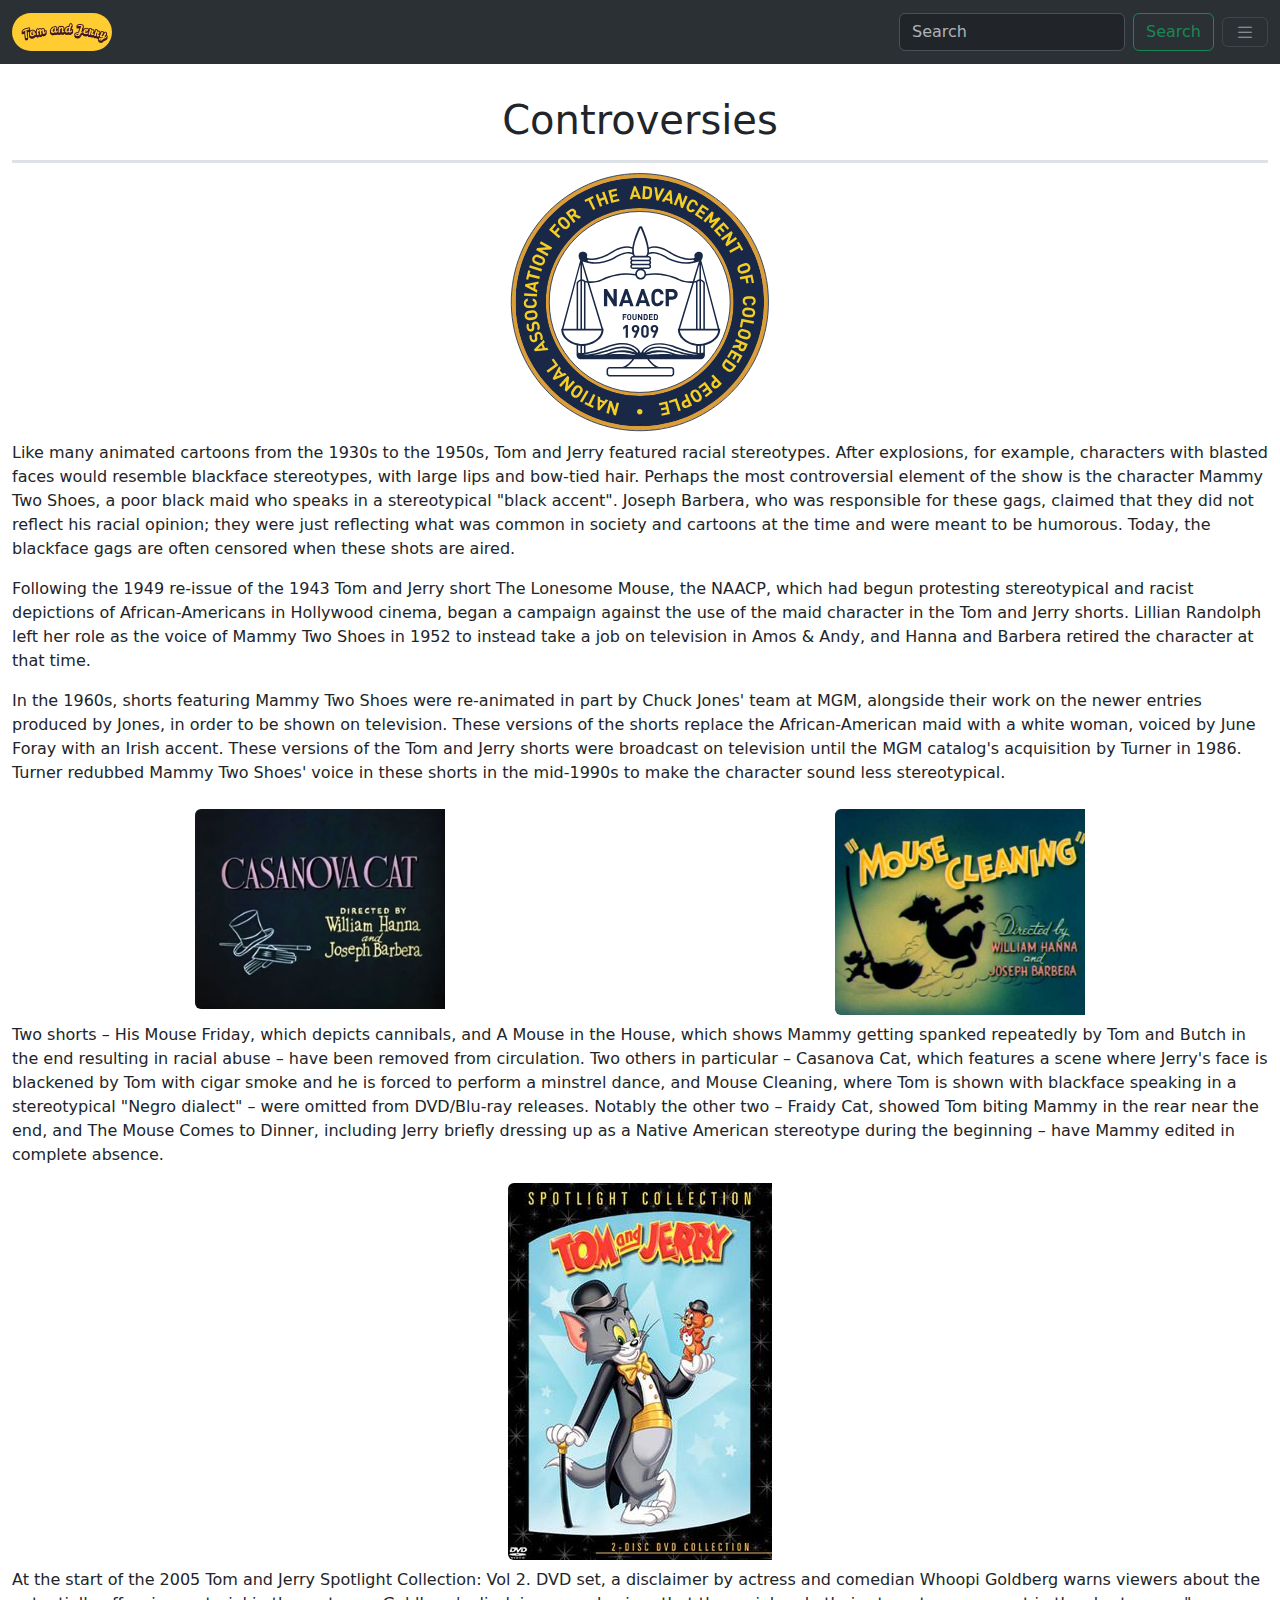
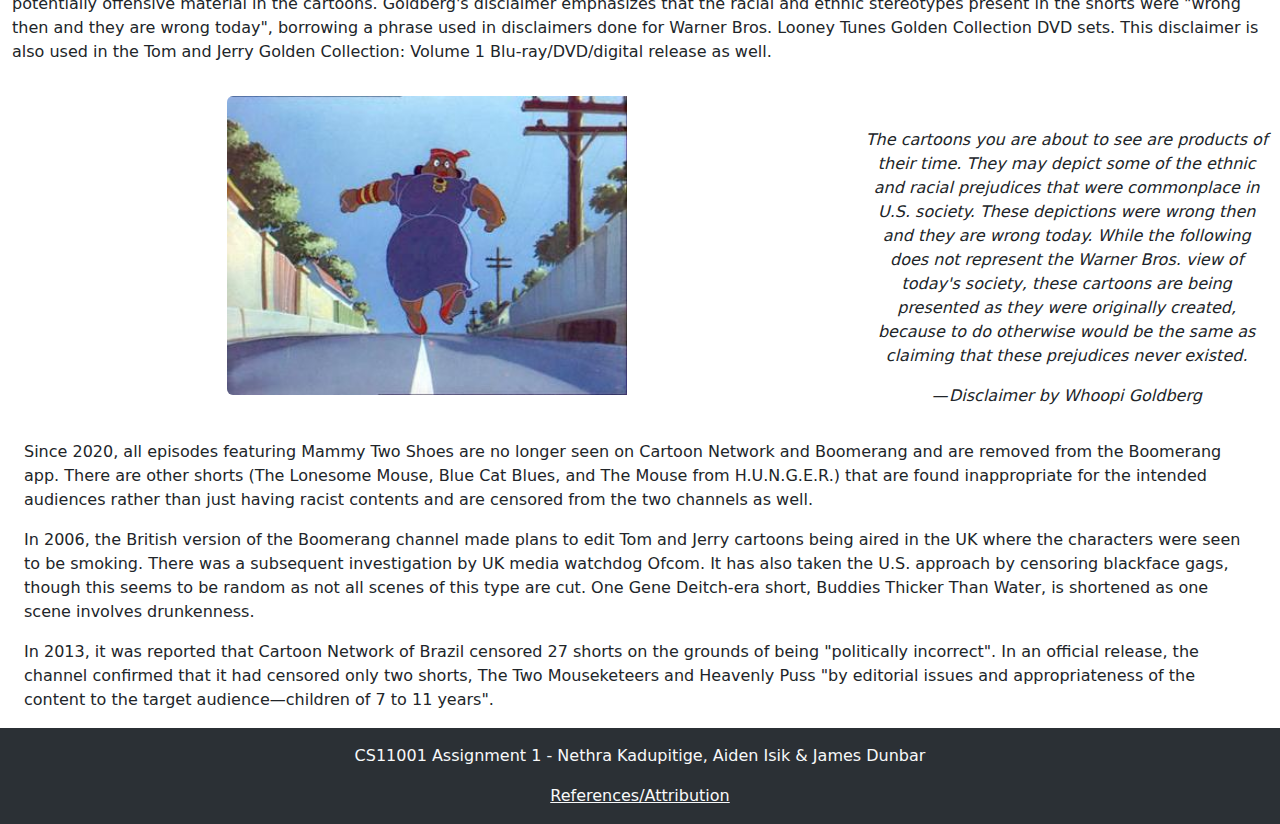
<file: pages/Controversies.html>
<!doctype html>
<html lang="en">
  <head>
    <!-- Bootstrap prerequisites -->
    <link rel="stylesheet" href="https://cdn.jsdelivr.net/npm/bootstrap-icons@1.11.3/font/bootstrap-icons.min.css">
    <link href="https://cdn.jsdelivr.net/npm/bootstrap@5.3.2/dist/css/bootstrap.min.css" rel="stylesheet">
    <script src="https://cdn.jsdelivr.net/npm/bootstrap@5.3.2/dist/js/bootstrap.bundle.min.js"></script>

    <!-- Our own CSS -->
    <link rel="stylesheet" href="../styles/main.css">
    
    <title>Controversies</title>
  </head>

  <body>
    <!-- Embed navbar into the page -->
    <span id="navbar"></span>
    <script src="../scripts/Navbar.js"></script>

    <main>
      <div class="container-fluid pt-5 mt-5">
        <h1 class="fw-medium text-center border-bottom border-3 pb-3">Controversies</h1>

        <img src="../images/NAACP_seal.svg" class="img-fluid rounded-start d-block my-2 mx-auto" alt="Image of NAACP">

        <p>
          Like many animated cartoons from the 1930s to the 1950s, Tom and Jerry featured racial stereotypes.
          After explosions, for example, characters with blasted faces would resemble blackface stereotypes, with large lips and bow-tied hair. 
          Perhaps the most controversial element of the show is the character Mammy Two Shoes, a poor black maid who speaks in a stereotypical "black accent". 
          Joseph Barbera, who was responsible for these gags, claimed that they did not reflect his racial opinion; they were just reflecting what was common in society and cartoons at the time and were meant to be humorous.
          Today, the blackface gags are often censored when these shots are aired.
        </p>

        <p>
          Following the 1949 re-issue of the 1943 Tom and Jerry short The Lonesome Mouse, the NAACP, which had begun protesting stereotypical and racist depictions of African-Americans in Hollywood cinema, began a campaign against the use of the maid character in the Tom and Jerry shorts.
          Lillian Randolph left her role as the voice of Mammy Two Shoes in 1952 to instead take a job on television in Amos & Andy, and Hanna and Barbera retired the character at that time.
        </p>

        <p>
          In the 1960s, shorts featuring Mammy Two Shoes were re-animated in part by Chuck Jones' team at MGM, alongside their work on the newer entries produced by Jones, in order to be shown on television. 
          These versions of the shorts replace the African-American maid with a white woman, voiced by June Foray with an Irish accent.
          These versions of the Tom and Jerry shorts were broadcast on television until the MGM catalog's acquisition by Turner in 1986. 
          Turner redubbed Mammy Two Shoes' voice in these shorts in the mid-1990s to make the character sound less stereotypical.
        </p>

        <div class="row">

          <div class="col-6">
            <img src="../images/CasanovaCatTitle.jpg" class="img-fluid rounded-start d-block my-2 mx-auto" width="250" height="150" alt="Image of Casanova">
          </div>
          
          <div class="col-6">
            <img src="../images/Mousecleaningtitle.jpg" class="img-fluid rounded-start d-block my-2 mx-auto" width="250" height="150" alt="Image of MouseCleaning">
          </div>

        </div>

        <p>
          Two shorts – His Mouse Friday, which depicts cannibals, and A Mouse in the House, which shows Mammy getting spanked repeatedly by Tom and Butch in the end resulting in racial abuse – have been removed from circulation. 
          Two others in particular – Casanova Cat, which features a scene where Jerry's face is blackened by Tom with cigar smoke and he is forced to perform a minstrel dance, and Mouse Cleaning, where Tom is shown with blackface speaking in a stereotypical "Negro dialect" – were omitted from DVD/Blu-ray releases. 
          Notably the other two – Fraidy Cat, showed Tom biting Mammy in the rear near the end, and The Mouse Comes to Dinner, including Jerry briefly dressing up as a Native American stereotype during the beginning – have Mammy edited in complete absence.
        </p>

        <img src="../images/Tom_and_Jerry_Spotlight_Collection_-_Volume_1.jpg" class="img-fluid rounded-start d-block my-2 mx-auto"  alt="Image of Spotlight Collection">

        <p>
          At the start of the 2005 Tom and Jerry Spotlight Collection: Vol 2. DVD set, a disclaimer by actress and comedian Whoopi Goldberg warns viewers about the potentially offensive material in the cartoons. 
          Goldberg's disclaimer emphasizes that the racial and ethnic stereotypes present in the shorts were "wrong then and they are wrong today", borrowing a phrase used in disclaimers done for Warner Bros. 
          Looney Tunes Golden Collection DVD sets. 
          This disclaimer is also used in the Tom and Jerry Golden Collection: Volume 1 Blu-ray/DVD/digital release as well.
        </p>

        <div class="row">

          <div class="col-12 col-md-8 mt-3">
            <img src="../images/HouseKeeper.jpg" class="img-fluid rounded-start d-block mx-auto" width="400" height="300" alt="Image of The Housekeeper">
          </div>

          <div class="col-12 col-md-4 text-center mt-5">
            <p class="fst-italic">
              The cartoons you are about to see are products of their time. 
              They may depict some of the ethnic and racial prejudices that were commonplace in U.S. society. 
              These depictions were wrong then and they are wrong today. While the following does not represent the Warner Bros. view of today's society, these cartoons are being presented as they were originally created, because to do otherwise would be the same as claiming that these prejudices never existed.              
            </p>
            
            <p class="fst-italic">
              — Disclaimer by Whoopi Goldberg
            </p>

          </div>
        </div>

        <div class="container-fluid mt-3">
          <p>
            Since 2020, all episodes featuring Mammy Two Shoes are no longer seen on Cartoon Network and Boomerang and are removed from the Boomerang app. 
            There are other shorts (The Lonesome Mouse, Blue Cat Blues, and The Mouse from H.U.N.G.E.R.) that are found inappropriate for the intended audiences rather than just having racist contents and are censored from the two channels as well.
          </p>
  
          <p>
            In 2006, the British version of the Boomerang channel made plans to edit Tom and Jerry cartoons being aired in the UK where the characters were seen to be smoking. 
            There was a subsequent investigation by UK media watchdog Ofcom.
            It has also taken the U.S. approach by censoring blackface gags, though this seems to be random as not all scenes of this type are cut. 
            One Gene Deitch-era short, Buddies Thicker Than Water, is shortened as one scene involves drunkenness.
          </p>
  
          <p>
            In 2013, it was reported that Cartoon Network of Brazil censored 27 shorts on the grounds of being "politically incorrect".
            In an official release, the channel confirmed that it had censored only two shorts, The Two Mouseketeers and Heavenly Puss "by editorial issues and appropriateness of the content to the target audience—children of 7 to 11 years".
          </p>
        </div>
      </div>
    </main>

    <!-- Embed footer into the page -->
    <span id="footer"></span>
    <script src="../scripts/Footer.js"></script>
  </body>
</html>
</file>
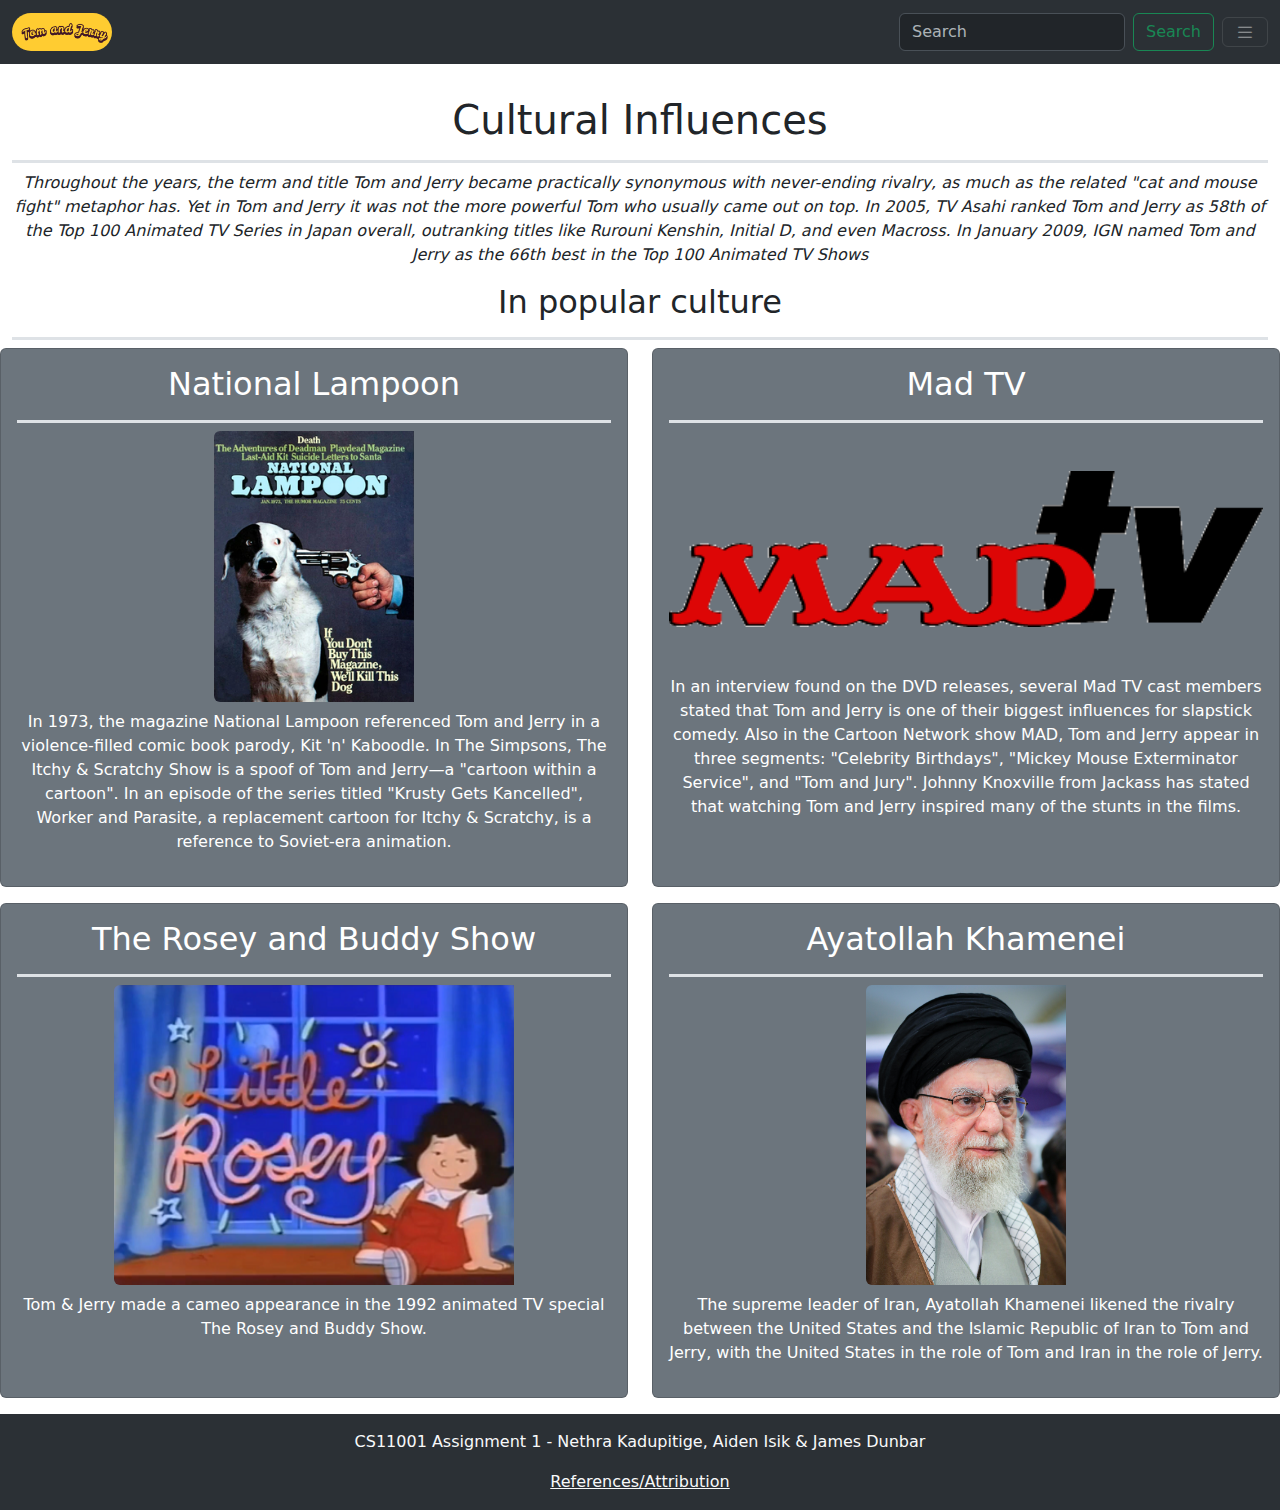
<file: pages/Cultural-Influences.html>
<!doctype html>
<html lang="en">
  <head>
    <!-- Bootstrap prerequisites -->
    <link rel="stylesheet" href="https://cdn.jsdelivr.net/npm/bootstrap-icons@1.11.3/font/bootstrap-icons.min.css">
    <link href="https://cdn.jsdelivr.net/npm/bootstrap@5.3.2/dist/css/bootstrap.min.css" rel="stylesheet">
    <script src="https://cdn.jsdelivr.net/npm/bootstrap@5.3.2/dist/js/bootstrap.bundle.min.js"></script>

    <!-- Our own CSS -->
    <link rel="stylesheet" href="../styles/main.css">
    
    <title>Cultural Influences</title>
  </head>

  <body>
    <!-- Embed navbar into the page -->
    <span id="navbar"></span>
    <script src="../scripts/Navbar.js"></script>

    <main>
      <div class="container-fluid pt-5 mt-5 text-center">
        <h1 class="fw-medium text-center border-bottom border-3 pb-3">Cultural Influences</h1>

        <p class="fst-italic ">
          Throughout the years, the term and title Tom and Jerry became practically synonymous with never-ending rivalry, as much as the related "cat and mouse fight" metaphor has. 
          Yet in Tom and Jerry it was not the more powerful Tom who usually came out on top. 
          In 2005, TV Asahi ranked Tom and Jerry as 58th of the Top 100 Animated TV Series in Japan overall, outranking titles like Rurouni Kenshin, Initial D, and even Macross.
          In January 2009, IGN named Tom and Jerry as the 66th best in the Top 100 Animated TV Shows
        </p>

        <h2 class="fw-medium text-center border-bottom border-3 pb-3">In popular culture</h2>

      </div>

      <div class="row text-center">

        <!--National Lampoon-->

        <div class="col-12 col-md-6 mb-3 d-flex">
          <div class="card bg-secondary">
            <div class="card-body text-white">
              <h2 class="card-title border-bottom border-3 pb-3">National Lampoon</h2>

              <img src="../images/National_Lampoon.jpg" class="img-fluid rounded-start d-block my-2 mx-auto" width="200" height="100" alt="National Lampoon">

              <p>
                In 1973, the magazine National Lampoon referenced Tom and Jerry in a violence-filled comic book parody, Kit 'n' Kaboodle.
                In The Simpsons, The Itchy & Scratchy Show is a spoof of Tom and Jerry—a "cartoon within a cartoon".
                In an episode of the series titled "Krusty Gets Kancelled", Worker and Parasite, a replacement cartoon for Itchy & Scratchy, is a reference to Soviet-era animation.
              </p>
            </div>
          </div>
        </div>

        <!--Mad TV-->

        <div class="col-12 col-md-6 mb-3 d-flex">
          <div class="card bg-secondary">
            <div class="card-body text-white">
              <h2 class="card-title border-bottom border-3 pb-3">Mad TV</h2>

              <img src="../images/Logo_of_MADtv.png" class="img-fluid rounded-start d-block my-5 mx-auto" width="600" height="500"  alt="Mad TV">

              <p class="card-text mt-5">
                In an interview found on the DVD releases, several Mad TV cast members stated that Tom and Jerry is one of their biggest influences for slapstick comedy. 
                Also in the Cartoon Network show MAD, Tom and Jerry appear in three segments: "Celebrity Birthdays", "Mickey Mouse Exterminator Service", and "Tom and Jury". 
                Johnny Knoxville from Jackass has stated that watching Tom and Jerry inspired many of the stunts in the films.
              </p>
              
            </div>
          </div>
        </div>

      </div>

      <div class="row text-center">

        <!--The Rosey and Buddy Show-->

        <div class="col-12 col-md-6 mb-3 d-flex">
          <div class="card bg-secondary">
            <div class="card-body text-white">
              <h2 class="card-title border-bottom border-3 pb-3">The Rosey and Buddy Show</h2>

              <img src="../images/Little_Rosey.png" class="img-fluid rounded-start d-block my-2 mx-auto" width="400" height="300" alt="The Rosey and Buddy Show">

              <p>
                Tom & Jerry made a cameo appearance in the 1992 animated TV special The Rosey and Buddy Show.
              </p>
            </div>
          </div>
        </div>

        <!--Ayatollah Khamenei-->

        <div class="col-12 col-md-6 mb-3 d-flex">
          <div class="card bg-secondary">
            <div class="card-body text-white">
              <h2 class="card-title border-bottom border-3 pb-3">Ayatollah Khamenei</h2>

              <img src="../images/Ali_Khamenei_14031102_(cropped).jpg" class="img-fluid rounded-start d-block my-2 mx-auto" width="200" height="100" alt="Ayatollah Khamenei">

              <p>
                The supreme leader of Iran, Ayatollah Khamenei likened the rivalry between the United States and the Islamic Republic of Iran to Tom and Jerry, with the United States in the role of Tom and Iran in the role of Jerry.
              </p>
            </div>
          </div>
        </div>
      </div>
    </main>
      
    <!-- Embed footer into the page -->
    <span id="footer"></span>
    <script src="../scripts/Footer.js"></script>
  </body>
</html>
</file>
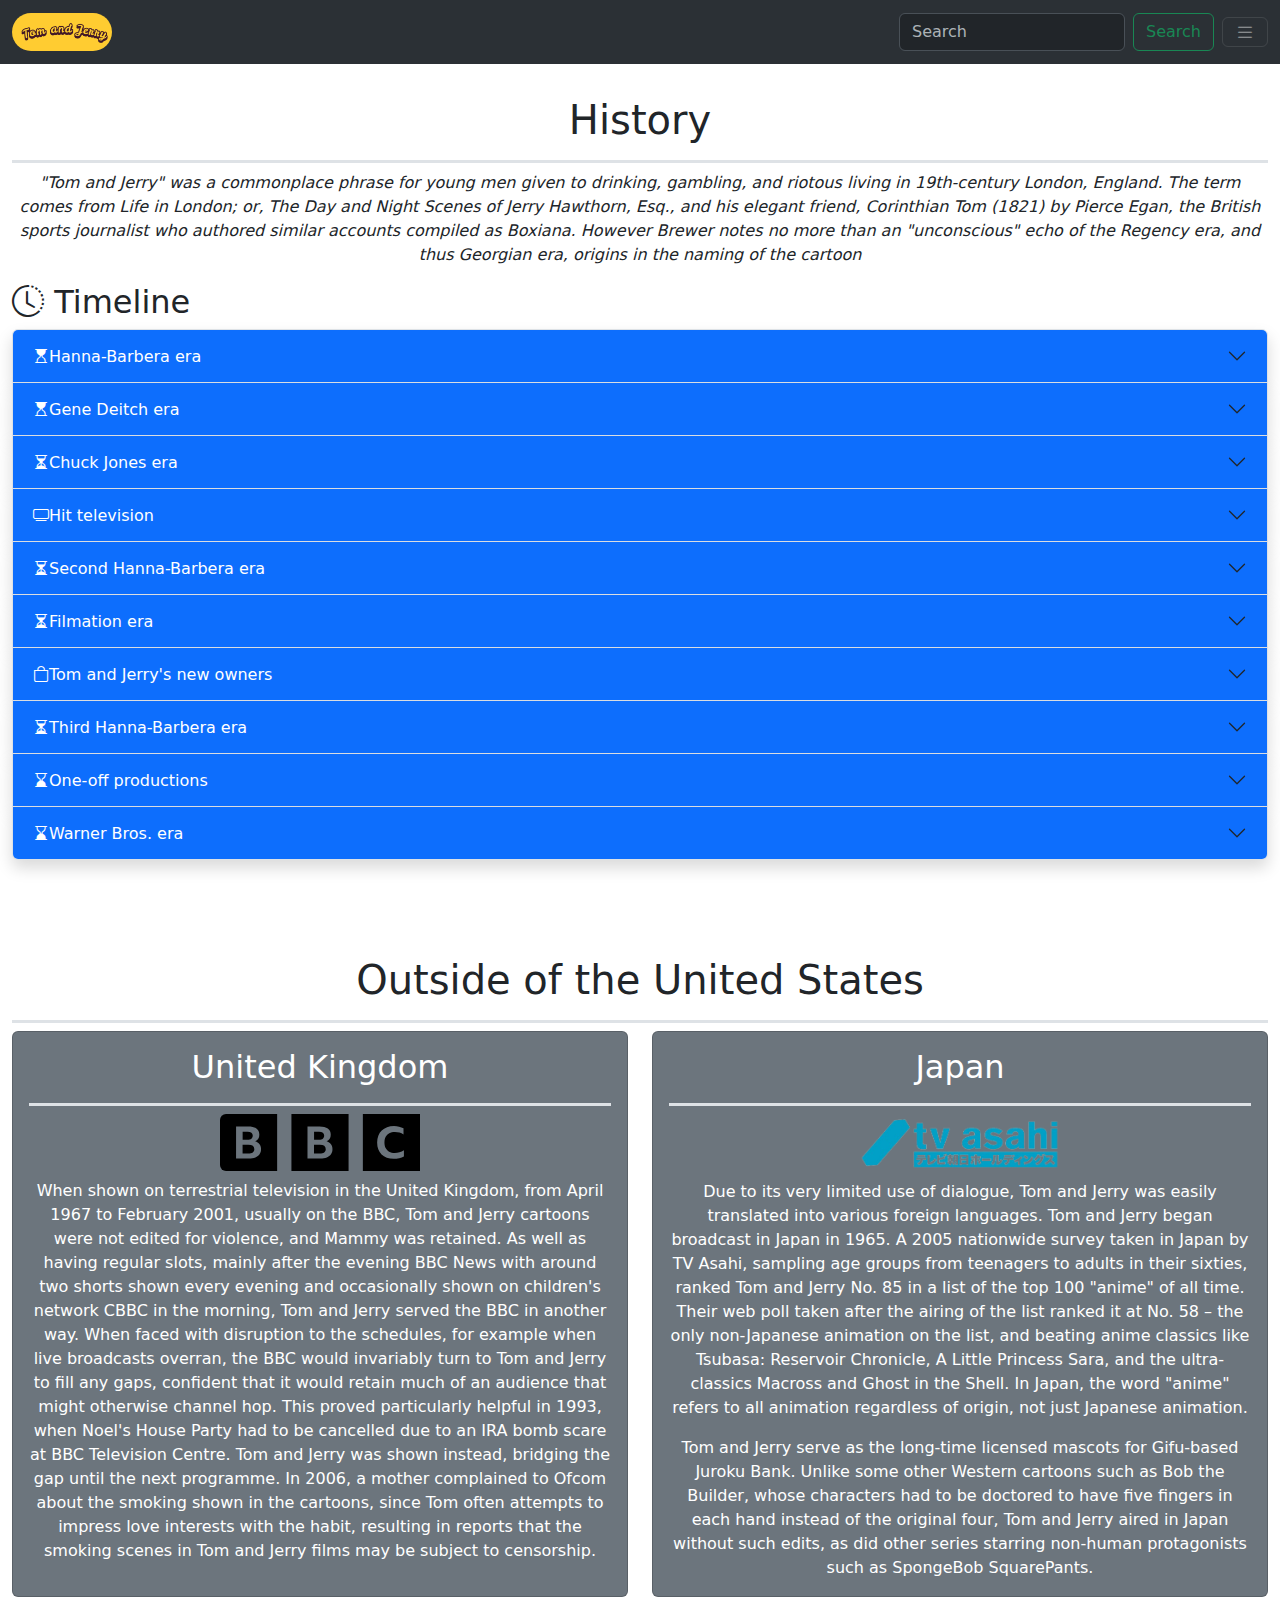
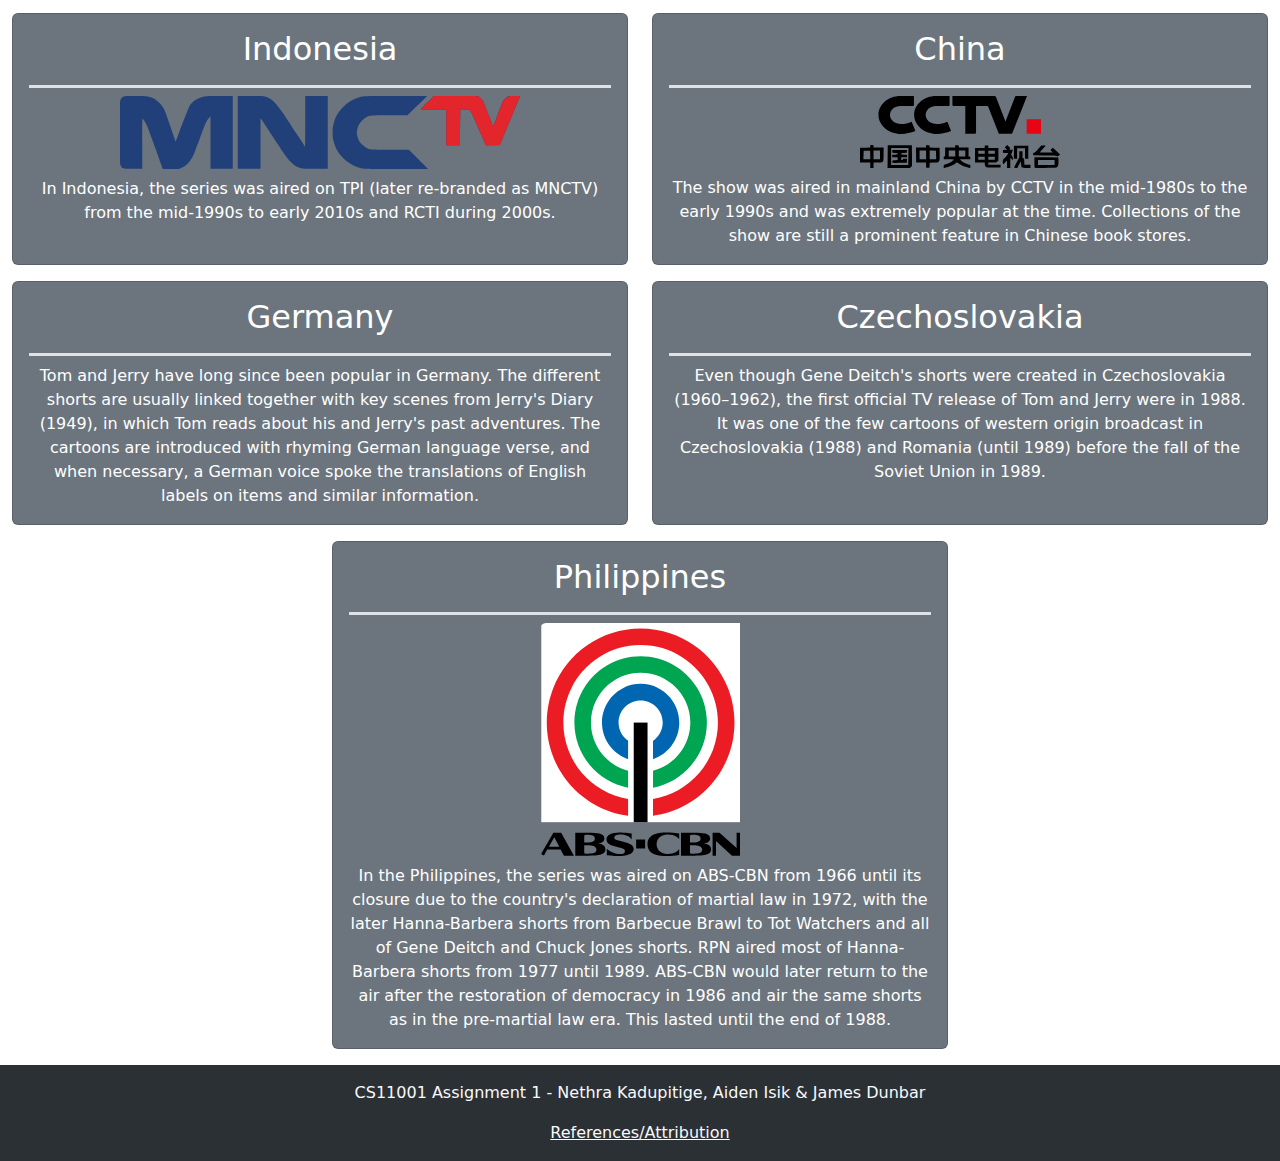
<file: pages/History.html>
<!doctype html>
<html lang="en">
  <head>
    <!-- Bootstrap prerequisites -->
    <link rel="stylesheet" href="https://cdn.jsdelivr.net/npm/bootstrap-icons@1.11.3/font/bootstrap-icons.min.css">
    <link href="https://cdn.jsdelivr.net/npm/bootstrap@5.3.2/dist/css/bootstrap.min.css" rel="stylesheet">
    <script src="https://cdn.jsdelivr.net/npm/bootstrap@5.3.2/dist/js/bootstrap.bundle.min.js"></script>

    <!-- Our own CSS -->
    <link rel="stylesheet" href="../styles/main.css">

    <title>History of Tom and Jerry</title>
  </head>
  
  <body>
    <!-- Embed navbar into the page -->
    <span id="navbar"></span>
    <script src="../scripts/Navbar.js"></script>

    <main>
      <!--History heading and some text-->
      <div class="container-fluid text-center pt-5 mt-5">
        <h1 class="fw-medium border-bottom border-3 pb-3">History</h1>
        <p class="fst-italic">"Tom and Jerry" was a commonplace phrase for young men given to drinking, gambling, and riotous living in 19th-century London, England. 
          The term comes from Life in London; or, The Day and Night Scenes of Jerry Hawthorn, Esq., and his elegant friend, Corinthian Tom (1821) by Pierce Egan, the British sports journalist who authored similar accounts compiled as Boxiana.
          However Brewer notes no more than an "unconscious" echo of the Regency era, and thus Georgian era, origins in the naming of the cartoon</p>
      </div>


      <!--Timeline-->
      <div class="container-fluid">

        <h2><i class="bi bi-clock-history"></i> Timeline </h2>


        <!--Accordion starts-->
        <div class="accordion mb-4 pb-0" id="Timeline">
          
          <!--Accodion for Hanna-Barbera era-->
          
          <div class="accordion-item shadow">
            
            <h2 class="accordion-header text-center"  >
              <button class="accordion-button collapsed bg-primary text-white" type="button" data-bs-toggle="collapse" data-bs-target="#ContentAboutHanna-Barbera">
                <i class="bi bi-hourglass-top"></i> Hanna-Barbera era 
              </button>
            </h2>

            <!--Content of Hanna-Barbera era -->
            
            <div id="ContentAboutHanna-Barbera" class="accordion-collapse collapse" data-bs-parent="#Timeline">
              
              <div class="accordion-body bg-info">

		            <h3 class="border-bottom border-3 pb-3">1940-1958</h3>

                <img src="../images/Pusstheboot.jpg" class="img-fluid rounded-start d-block my-2 mx-auto" alt="The first shot">

                <p>In August 1937, animator and storyman Joseph Barbera began to work at MGM, then the largest studio in Hollywood.
                  He learned that co-owner Louis B. Mayer wished to boost the animation department by encouraging the artists to develop some new cartoon characters, following the lack of success with its earlier cartoon series based on the Captain and the Kids comic strip. 
                  Barbera then teamed with fellow Ising unit animator and director William Hanna, who joined Harman-Ising Productions in 1930, and pitched new ideas, among them was the concept of two "equal characters who were always in conflict with each other".
                  An early thought involved a fox and a dog before they settled on a cat and mouse. 
                  The pair discussed their ideas with producer Fred Quimby, then the head of the short film department who, despite a lack of interest in it, gave them the green-light to produce one cartoon short.
                </p>

                <p>
                  The first short, Puss Gets the Boot, features a cat named Jasper and an unnamed mouse, named Jinx in pre-production, and an African American housemaid named Mammy Two Shoes. 
                  Leonard Maltin described it as "very new and special that was to change the course of MGM cartoon production" and established the successful Tom and Jerry formula of comical cat and mouse chases with slapstick gags.
                  It was released onto the theatre circuit on February 10, 1940. The pair, having been advised by management not to produce any more, focused on other cartoons including Gallopin' Gals (1940) and Officer Pooch (1941).
                  Matters changed when Texas businesswoman Bessa Short sent a letter to MGM, asking whether more cat and mouse shorts would be produced, which helped convince management to commission a series.
                </p>

                <p>A studio contest held to rename both characters was won by animator John Carr, who suggested Tom the cat and Jerry the mouse.
                  Carr was awarded a first-place prize of $50, equivalent to $1,122 in 2024.
                  It has been suggested, but not proven, that the names were derived from a 1932 story by Damon Runyon, who took them from the name of a popular Christmastime cocktail, itself derived from the names of two characters in an 1821 stage play by William Moncrieff, an adaptation of 1821 Egan's book titled Life in London where the names originated, which was based on George Cruikshank's, Isaac Robert Cruikshank's, and Egan's own careers.
                  Puss Gets the Boot was a critical success, earning an Academy Award nomination for Best Short Subject: Cartoons in 1941 despite the credits listing Ising and omitting Hanna and Barbera.
                </p>

                <p>
                  After MGM gave the green-light for Hanna and Barbera to continue, the studio entered production on the second Tom and Jerry cartoon, The Midnight Snack (1941).
                  The pair continued to work on the series for the next fifteen years of their career.
                  The composer of the series, Scott Bradley, made it difficult for the musicians to perform his score which often involved the twelve-tone technique developed by Arnold Schoenberg.
                  The series developed a quicker, more energetic and violent tone which was inspired by the work of MGM colleague Tex Avery.
                  Hanna and Barbera made minor adjustments to Tom and Jerry's appearance so they would "age gracefully".
                  Jerry lost weight and his long eyelashes, while Tom lost his jagged fur for a smoother appearance, had larger eyebrows, and received a white and gray face with a white mouth.
                  He adopted a quadrupedal stance at first, like a real cat, to become increasingly and almost exclusively bipedal.

                </p>
                <p>
                  Hanna and Barbera produced 114 cartoons for MGM, thirteen of which were nominated for an Academy Award for Best Short Subject. 
                  Seven went on to win, breaking the winning streak held by Walt Disney's studio in the category. 
                  Tom and Jerry won more Academy Awards than any other character-based theatrical animated series. 
                  Barbera estimated the typical budget of $50,000 for each Tom and Jerry cartoon which made the duo take "time to get it right".
                  A typical cartoon took around six weeks to make.
                </p>

                <p>
                  As per standard practice for American animation production at the time, Barbera and Hanna did not work with a script beforehand.
                  After coming up with a cartoon idea together, Barbera would flesh out the story by drawing a storyboard and provide character designs and animation layouts.
                  Hanna did the animation timing - planning the music and temporal beats and accents the animation action would occur on - and assigned the animators their scenes and supervised their work.
                  Hanna provided incidental voice work, in particular Tom's numerous screams of pain.
                  Despite minimal creative input, as head of the MGM cartoon studio, Quimby was credited as the producer of all cartoons until 1955.
                </p>

                <p>
                  The rise in television in the 1950s caused problems for the MGM animation studio, leading to budget cuts on Tom and Jerry cartoons due to decreased revenue from theatrical screenings. 
                  In an attempt to combat this, MGM ordered that all subsequent shorts be produced in the widescreen CinemaScope format. 
                  The first, Pet Peeve, was released in November 1954. 
                  The studio found that re-releases of older cartoons were earning as much as new ones, resulting in the executive decision to cease production on Tom and Jerry and later the animation studio on May 15, 1957.
                  The final cartoon produced by Hanna and Barbera, Tot Watchers, was released on August 1, 1958.
                  The pair decided to leave and went on to focus on their own production company Hanna-Barbera Productions, which went on to produce such popular animated television series including The Flintstones, Yogi Bear, The Jetsons and Scooby-Doo.
                </p>

                <h3 class="border-bottom border-3 pb-3">Production formats</h3>

                <p>
                  Before 1954, all Tom and Jerry cartoons were produced in the standard Academy ratio and format. 
                  In 1954 and 1955, some of the output was dually produced in dual versions: one Academy-ratio negative composed for a flat widescreen (1.75:1) format and one shot in the CinemaScope process. 
                  From 1955 until the close of the MGM cartoon studio a year later, all Tom and Jerry cartoons were produced in CinemaScope. 
                  Some even had their soundtracks recorded in Perspecta directional audio. 
                  All of the Hanna and Barbera cartoons were shot as successive color exposure negatives in Technicolor.
                </p>
              </div>
            </div>
          </div>

          <!--Accodion for Gene Deitch era -->

          <div class="accordion-item shadow">
            
            <h2 class="accordion-header text-center"  >
              <button class="accordion-button collapsed bg-primary text-white" type="button" data-bs-toggle="collapse" data-bs-target="#ContentAboutGene-Deitch">
                <i class="bi bi-hourglass-top"></i> Gene Deitch era
              </button>
            </h2>

            <!--Content of Gene Deitch era -->
            
            <div id="ContentAboutGene-Deitch" class="accordion-collapse collapse" data-bs-parent="#Timeline">
              <div class="accordion-body bg-info">

		            <h3 class="border-bottom border-3 pb-3">1961-1962</h3>

                <img src="../images/Gene_Deitch_Collection.jpg" class="img-fluid rounded-start d-block my-2 mx-auto" alt="The shorts were released on DVD in 2015">

                <p>In 1961, MGM revived the Tom and Jerry franchise, and contracted European animation studio Rembrandt Films to produce 13 Tom and Jerry shorts in Prague, Czechoslovakia.
                  All were directed by Gene Deitch and produced by William L. Snyder. 
                  Deitch wrote most of the cartoons, with occasional assistance from Larz Bourne and Eli Bauer. 
                  Štěpán Koníček provided the musical score for the Deitch shorts.
                  Sound effects were produced by electronic music composer Tod Dockstader and Deitch. 
                  The majority of vocal effects and voices in Deitch's films were provided by Allen Swift and Deitch.
                </p>

                <p>
                  Deitch states that, being a "UPA man", he was not a fan of the Tom and Jerry cartoons, thinking they were "needlessly violent".
                  However, after being assigned to work on the series, he quickly realized that "nobody took [the violence] seriously", and it was merely "a parody of exaggerated human emotions".
                  He also came to see what he perceived as the "biblical roots" in Tom and Jerry's conflict, similar to David and Goliath, stating "That's where we feel a connection to these cartoons: the little guy can win (or at least survive) to fight another day."
                </p>

                <p>
                  Since the Deitch/Snyder team had seen only a handful of the original Tom and Jerry shorts, and since the team produced their cartoons on a tighter budget of $10,000, the resulting films were considered surrealist in nature, though this was not Deitch's intention.
                  The animation was limited and jerky in movement compared to the more fluid Hanna-Barbera shorts, and often utilized motion blur.
                  Background art was done in a more simplistic, angular, Art Deco-esque style. 
                  The soundtracks featured sparse and echoic electronic music, futuristic sound effects, heavy reverb and dialogue that was mumbled rather than spoken. 
                  According to Jen Nessel of The New York Times, "The Czech style had nothing in common with these gag-driven cartoons."
                </p>

                <p>
                  Whereas Hanna-Barbera's shorts generally took place in and outside of a house, Deitch's shorts opted for more exotic locations, such as a 19th-century whaling ship, the jungles of Nairobi, an Ancient Greek acropolis, or the Wild West. 
                  In addition, Mammy Two Shoes was replaced as Tom's owner by a bald, overweight, short-tempered, middle-aged white man, who bore a striking resemblance to another Deitch character, Clint Clobber. 
                  Just like Spike the Bulldog, he was also significantly more brutal and violent in punishing Tom's actions as compared to previous owners, often beating and thrashing Tom repeatedly; the character and his extreme treatment of Tom was poorly received.
                </p>

                <p>
                  To avoid being linked to Communism, Deitch modified the Czech names of his crew in the opening credits of the shorts to look more conventional to English-speaking audiences, e.g. Štěpán Koníček became "Steven Konichek" and Václav Lídl became "Victor Little". 
                  These shorts are among the few Tom and Jerry cartoons not to carry the "Made In Hollywood, U.S.A." phrase on the end title card. Due to Deitch's studio being behind the Iron Curtain, the production studio's location is omitted entirely on it. 
                  After the 13 shorts were completed, Joe Vogel, the head of production, was fired from MGM. 
                  Vogel had approved of Deitch and his team's work, but MGM decided not to renew their contract after Vogel's departure.
                  The final of the 13 shorts, Carmen Get It!, was released on December 21, 1962.
                </p>

                <p>
                  Deitch's shorts were commercial successes. 
                  In 1962, the Tom and Jerry series became the highest-grossing animated short film series of that time, dethroning Looney Tunes, which had held the position for 16 years.
                  However, unlike the Hanna-Barbera shorts, none of Deitch's films were nominated for any Academy Awards.
                  In retrospect, these shorts are often considered the worst of the Tom and Jerry theatrical output.
                  Deitch stated that due to his team's inexperience as well as their low budget, he "hardly had a chance to succeed", and "well understand[s] the negative reactions" to his shorts. 
                  He believes "They could all have been better animated – truer to the characters – but our T&Js were produced in the early 1960s, near the beginning of my presence here, over a half-century ago as I write this!" Despite the criticism, Deitch's Tom and Jerry shorts are appreciated by some fans due to their uniquely surreal nature.
                  The shorts were released on DVD in 2015 in "Tom and Jerry: The Gene Deitch Collection".
                </p>

                <h3 class="border-bottom border-3 pb-3">Production formats</h3>

                <p>
                  The 1960s entries were done in Metrocolor but returned to the standard Academy ratio and format
                </p>
              </div>
            </div>
          </div>
	  

	        <!--Accodion for Chuck Jones era-->
	  

          <div class="accordion-item shadow">
            
            <h2 class="accordion-header text-center"  >
              <button class="accordion-button collapsed bg-primary text-white" type="button" data-bs-toggle="collapse" data-bs-target="#ContentAboutChuck-Jones">
                <i class="bi bi-hourglass-split"></i>Chuck Jones era
              </button>
            </h2>

	          <!--Content of Chuck Jones era -->
            
            <div id="ContentAboutChuck-Jones" class="accordion-collapse collapse" data-bs-parent="#Timeline">
              <div class="accordion-body bg-info">

                <h3 class="border-bottom border-3 pb-3">1963-1967</h3>

                <img src="../images/Chuck_Jones.jpg" class="img-fluid rounded-start d-block my-2 mx-auto" alt="Chuck Jones dvd collection photo">

                <p>
                  After the last of the Deitch cartoons were released, Chuck Jones, who had been fired from his 30-plus year tenure at Warner Bros. 
                  Cartoons, started his own animation studio, Sib Tower 12 Productions (later renamed MGM Animation/Visual Arts), with partner Les Goldman. 
                  Beginning in 1963, Jones and Goldman went on to produce 34 more Tom and Jerry shorts, all of which carried Jones' distinctive style, and a slight psychedelic influence.
                </p>

                <p>
                  Jones had trouble adapting his style to Tom and Jerry's brand of humor, and a number of the cartoons favored full animation, personality and style over storyline. 
                  The characters underwent a slight change of appearance: Tom was given thicker eyebrows (resembling Jones' Grinch, Count Blood Count or Wile E. Coyote), a less complex look (including the color of his fur becoming gray), sharper ears, longer tail and furrier cheeks (resembling Jones' Claude Cat or Sylvester), while Jerry was given larger eyes and ears, a lighter brown color, and a sweeter, Porky Pig-like expression.
                </p>

                <p>
                  Some of Jones' Tom and Jerry cartoons are reminiscent of his work with Wile E. Coyote and the Road Runner, included the uses of blackout gags and gags involving characters falling from high places. Jones co-directed the majority of the shorts with layout artist Maurice Noble. The remaining shorts were directed by Abe Levitow and Ben Washam, with Tom Ray directing two shorts built around footage from earlier Tom and Jerry cartoons directed by Hanna and Barbera, and Jim Pabian directed a short with Maurice Noble. Various vocal characteristics were made by Mel Blanc, June Foray and even Jones himself. These shorts contain a memorable opening theme, in which Tom first replaces the MGM lion, then is trapped inside the "O" of his name.
                </p>

                <p>
                  Though Jones's shorts were generally considered an improvement over Deitch's, they had varying degrees of critical success. 
                  MGM ceased production of Tom and Jerry shorts in 1967, by which time Jones had moved on to television specials and the feature film The Phantom Tollbooth. 
                  The shorts were released on DVD in 2009 on Tom and Jerry: The Chuck Jones Collection.
                </p>                
              </div>
            </div>		
          </div>
	  

          <!--Accodion for Tom and Jerry hit television -->

          <div class="accordion-item shadow">
            
            <h2 class="accordion-header text-center"  >
              <button class="accordion-button collapsed bg-primary text-white" type="button" data-bs-toggle="collapse" data-bs-target="#ContentAboutHit-TV">
                <i class="bi bi-tv"></i>  Hit television
              </button>
            </h2>

            <!--Content of Tom and Jerry hit television -->
            
            <div id="ContentAboutHit-TV" class="accordion-collapse collapse" data-bs-parent="#Timeline">
              <div class="accordion-body bg-info">

                <h3 class="border-bottom border-3 pb-3">1965-1972</h3>

                <img src="../images/TheBrothersCarry.jpg" class="img-fluid rounded-start d-block my-2 mx-auto" alt="1950 one-reel animated cartoon and is the 48th Tom and Jerry short directed by William Hanna and Joseph Barbera">


                <p>
                  Beginning in 1965, the Hanna and Barbera Tom and Jerry cartoons began to appear on television in heavily edited versions. The Jones team was required to take the cartoons featuring Mammy Two Shoes and remove her by pasting over the scenes featuring her with new scenes. Most of the time, she was replaced with a similarly fat white Irish woman. Occasionally, as in Saturday Evening Puss, a thin white teenager took her place instead, with both characters voiced by June Foray.
                </p>

                <p>
                  Recent telecasts on Cartoon Network and Boomerang retain Mammy with new voiceover work performed by Thea Vidale to remove the stereotypical black jargon featured on the original cartoon soundtracks. The standard Tom and Jerry opening titles were removed as well. Instead of the roaring MGM Lion sequence, an opening sequence featuring different clips of the cartoons was used instead. The title cards were also changed. A pink title card with the name written in white font was used instead.

                </p>

                <p>
                  Debuting on CBS' Saturday morning schedule on September 25, 1965, Tom and Jerry moved to CBS Sundays in 1967 and remained there until September 17, 1972.
                </p>
              </div>
            </div>
          </div>
          

          <!--Accodion for Second Hanna-Barbera era -->
          
          <div class="accordion-item shadow">
            
            <h2 class="accordion-header text-center"  >
              <button class="accordion-button collapsed bg-primary text-white" type="button" data-bs-toggle="collapse" data-bs-target="#ContentAbout2nd-Hanna-Barbera">
                <i class="bi bi-hourglass-split"></i> Second Hanna-Barbera era
              </button>
            </h2>

	    
            <!--Content of Second Hanna-Barbera era -->
            
            <div id="ContentAbout2nd-Hanna-Barbera" class="accordion-collapse collapse" data-bs-parent="#Timeline">
              <div class="accordion-body bg-info">

                <h3 class="border-bottom border-3 pb-3">1975–1977</h3>

                <img src="../images/Tom_Jerry_Show.jpg" class="img-fluid rounded-start d-block my-2 mx-auto" alt="The Tom & Jerry Show is an American animated television series produced by Hanna-Barbera Productions in association with MGM Television.">

                <p>
                  In 1975, Tom and Jerry were reunited with Hanna and Barbera, who produced The Tom and Jerry Show for Saturday mornings. 
                  These 48 seven-minute cartoon shorts were paired with Grape Ape and Mumbly cartoons, to create The Tom and Jerry/Grape Ape Show, The Tom and Jerry/Grape Ape/Mumbly Show, and The Tom and Jerry/Mumbly Show, all of which initially ran on ABC Saturday mornings between September 6, 1975, and September 3, 1977.
                  In these cartoons, Tom and Jerry, now with a red bow tie, who had been enemies during their formative years, became nonviolent pals who went on adventures together, as Hanna-Barbera had to meet the stringent rules against violence for children's TV. 
                  This format has not been used in newer Tom and Jerry entries.
                </p>

              </div>
            </div>
          </div>
          

          <!--Accodion for Filmation era -->
          
          <div class="accordion-item shadow">
            
            <h2 class="accordion-header text-center"  >
              <button class="accordion-button collapsed bg-primary text-white" type="button" data-bs-toggle="collapse" data-bs-target="#ContentAboutFilmation">
                <i class="bi bi-hourglass-split"></i> Filmation era
              </button>
            </h2>

            <!--Content of Filmation era -->
            
            <div id="ContentAboutFilmation" class="accordion-collapse collapse" data-bs-parent="#Timeline">
              <div class="accordion-body bg-info">

                <h3 class="border-bottom border-3 pb-3">1980–1982</h3>

                <img src="../images/Filmation.jpg" class="img-fluid rounded-start d-block my-2 mx-auto" alt="The TV series I liked">
                
                <p>
                  Filmation Studios were commissioned by MGM Television to produce a Tom and Jerry TV series, The Tom and Jerry Comedy Show, which debuted in 1980 and featured new cartoons starring Droopy, Spike, Slick Wolf, and Barney Bear, not seen since the original MGM shorts. 
                  The Filmation Tom and Jerry cartoons were noticeably different from Hanna-Barbera's efforts, as they returned Tom and Jerry to the original chase formula, with a somewhat more "slapstick" humor format. 
                  This incarnation, much like the 1975 version, was not as well received by audiences as the originals, and lasted on CBS Saturday mornings from September 6, 1980, to September 4, 1982.
                </p>
              </div>
            </div>
          </div>

	  
          <!--Accodion for Tom and Jerry's new owners era -->
          
          <div class="accordion-item shadow">
            
            <h2 class="accordion-header text-center"  >
              <button class="accordion-button collapsed bg-primary text-white" type="button" data-bs-toggle="collapse" data-bs-target="#ContentAboutNewOwners">
                <i class="bi bi-bag"></i> Tom and Jerry's new owners
              </button>
            </h2>

            <!--Content of Tom and Jerry's new owners era -->
            
            <div id="ContentAboutNewOwners" class="accordion-collapse collapse" data-bs-parent="#Timeline">
              <div class="accordion-body bg-info">

                <img src="../images/Turner_Entertainment_Co..webp" class="img-fluid rounded-start d-block my-3 mx-auto" alt="The company that used to own Tom and Jerry">
                
                <p>In 1986, MGM was purchased by WTBS founder Ted Turner. Turner sold the company a short while later, but retained MGM's pre-1986 film library. Tom and Jerry became the property of Turner Entertainment Co., where the rights stand today via Warner Bros., and have in subsequent years appeared on Turner-run stations, such as TBS, TNT, Cartoon Network, The WB, Boomerang, and Turner Classic Movies.</p>
              </div>
            </div>
          </div>
          


          <!--Accodion for Third Hanna-Barbera era -->
          
          <div class="accordion-item shadow">
            
            <h2 class="accordion-header text-center"  >
              <button class="accordion-button collapsed bg-primary text-white" type="button" data-bs-toggle="collapse" data-bs-target="#ContentAbout3rd-Hanna-Barbera">
                <i class="bi bi-hourglass-split"></i> Third Hanna-Barbera era
              </button>
            </h2>

            <!--Content of Third Hanna-Barbera era -->
            
            <div id="ContentAbout3rd-Hanna-Barbera" class="accordion-collapse collapse" data-bs-parent="#Timeline">
              <div class="accordion-body bg-info">

                <h3 class="border-bottom border-3 pb-3">1990–1994</h3>

                <img src="../images/Tom&JerryKidsShowLogo.png" class="img-fluid rounded-start d-block my-3 mx-auto" alt="An American animated television series co-produced by H-B Production Co. and Turner Entertainment Co., and starring the cat-and-mouse duo Tom and Jerry as toddlers (toddler kitten and baby mouse).">

                <p>
                  One of the biggest trends for Saturday morning television in the 1980s and 1990s was the "babyfication" (child versions) of classic cartoon stars. On March 2, 1990, Tom & Jerry Kids, co-produced by Turner Entertainment Co. and Hanna-Barbera Productions, which was sold to Turner in 1991, debuted on Fox Kids, and aired for a few years on British children's block, CBBC. It featured a youthful version of the famous cat-and-mouse duo chasing each other. As with the 1975 H-B series, Jerry wears his red bowtie, while Tom now wears a red cap. Spike and his son Tyke, who now had talking dialogue, and Droopy and his son Dripple, appeared in back-up segments for the show, which ran until November 18, 1994. Tom & Jerry Kids was the last Tom and Jerry cartoon series produced in 4:3 (full screen) aspect ratio.
                </p>
              </div>
            </div>
          </div>
          

          <!--Accodion for One-off productions  era -->
          
          <div class="accordion-item shadow">
            
            <h2 class="accordion-header text-center"  >
              <button class="accordion-button collapsed bg-primary text-white" type="button" data-bs-toggle="collapse" data-bs-target="#ContentAboutOne-off">
                <i class="bi bi-hourglass-bottom"></i>One-off productions 
              </button>
            </h2>

            <!--Content of One-off productions  era -->
            
            <div id="ContentAboutOne-off" class="accordion-collapse collapse" data-bs-parent="#Timeline">
              <div class="accordion-body bg-info">

                <h3 class="border-bottom border-3 pb-3">2001-2005</h3>
                
                <img src="../images/The_Mansion_Cat_Title.jpg" class="img-fluid rounded-start d-block my-3 mx-auto" alt="The Mansion Cat is a 2001 American made-for-television animated cartoon featuring the cat and mouse duo Tom and Jerry.">

                <p>
                  In 2001, a new television special titled Tom and Jerry: The Mansion Cat premiered on Boomerang. 
                  It featured Joe Barbera (who was also a creative consultant) as the voice of Tom's owner, whose face is never seen. 
                  In this cartoon, Jerry, housed in a habitrail, is as much of a house pet as Tom is, and their owner has to remind Tom to not "blame everything on the mouse".
                </p>

                <p>
                  In 2005, a new Tom and Jerry theatrical short, titled The Karate Guard, which had been written and directed by Barbera and Spike Brandt, storyboarded by Joseph Barbera and Iwao Takamoto and produced by Joseph Barbera, Spike Brandt, and Tony Cervone premiered in Los Angeles cinemas on September 27, 2005, as part of the celebration of Tom and Jerry's sixty-fifth anniversary. 
                  This marked Barbera's first return as a writer, director and storyboard artist on the series since his and Hanna's original MGM cartoon shorts, and last overall. 
                  He died shortly after production ended. Director/animator, Spike Brandt was nominated for an Annie award for best character animation. The short debuted on the Cartoon Network on January 27, 2006. 
                  The short was filmed in the standard Academy ratio and format.
                </p>
              </div>
            </div>
          </div>
          
	  
	        <!--Accodion for Warner Bros. era -->
          

          <div class="accordion-item shadow">
            
            <h2 class="accordion-header text-center"  >
              <button class="accordion-button collapsed bg-primary text-white" type="button" data-bs-toggle="collapse" data-bs-target="#ContentAboutWarnerBros">
                <i class="bi bi-hourglass-bottom"></i> Warner Bros. era
              </button>
            </h2>

            <!--Content of Warner Bros. era -->
            
            <div id="ContentAboutWarnerBros" class="accordion-collapse collapse" data-bs-parent="#Timeline">
              <div class="accordion-body bg-info">

                <h3 class="border-bottom border-3 pb-3">2006–present</h3>

                <img src="../images/Warner_Bros._Animation_2010_Logo.svg" class="img-fluid rounded-start d-block my-3 mx-auto" alt="Warner Bros. Animation Inc.(abbreviated as WBA) is an American animation studio which is part of the Warner Bros.">

                <p>
                  In 1996, Turner merged with Time Warner, the parent company of Warner Bros. The characters from the MGM library, including Tom and Jerry, were placed under the control of Warner Bros. Animation. A relaunch of the theatrical shorts series was planned for 2003 alongside a similar relaunch of the Looney Tunes theatrical shorts, but was canceled after the financial failure of Looney Tunes: Back in Action.
                </p>

                <img src="../images/Tomandjerrytales.jpg" class="img-fluid rounded-start d-block my-3 mx-auto" alt="Tom and Jerry Tales is an American animated television series featuring the cat-and-mouse duo Tom and Jerry.">

                <p>
                  In 2006, a new series called Tom and Jerry Tales premiered. 
                  Thirteen half-hour episodes each consisting of three shorts were produced. 
                  Some of the segments, like The Karate Guard, had originally been produced and completed in 2003 as part of the planned theatrical cartoon relaunch. 
                  The show debuted in markets outside the US and UK, before premiering in February 2006 on the UK version of Boomerang, and the following autumn in the US on Kids' WB on The CW.
                  Tales is the first Tom and Jerry TV series that utilizes the original style of the classic shorts, along with the slapstick. 
                  Tales is the first Tom and Jerry production produced in 16:9 widescreen aspect ratio, but was cropped to 4:3 fullscreen aspect ratio when initially aired on in the United States. 
                  The series was canceled in 2008, shortly before the Kids' WB block shut down.
                </p>

                <img src="../images/Tom_And_Jerry_Logo_2014.png" class="img-fluid rounded-start d-block my-3 mx-auto" alt="The Tom and Jerry Show is an American animated comedy television series produced by Warner Bros.">

                <p>
                  Cartoon Network, which began rerunning Tom and Jerry Tales in January 2012, subsequently launched a series titled The Tom and Jerry Show consisting of two 11-minute shorts, later produced as separate 7-minutes length episodes, per episode that likewise sought to maintain the look, core characters and sensibility of the original theatrical shorts. 
                  Similar to other reboot works like Scooby-Doo! Mystery Incorporated and New Looney Tunes, several episodes the new series brought Tom and Jerry into contemporary environments, telling new stories and relocating the characters to more fantastic worlds, from a medieval castle to a mad scientist's lab. 
                  The series was produced by Warner Bros. Animation, with Sam Register serving as executive producer in collaboration with Darrell Van Citters and Ashley Postlewaite at Renegade Animation. 
                  Originally slated for a 2013 Cartoon Network premiere, the series was pushed back to April 9, 2014. 
                  It is the second Tom and Jerry production presented in 16:9 widescreen aspect ratio.
                </p>

                <p>
                  In November 2014, a two-minute sketch was shown as part of the Children in Need telethon in the United Kingdom. The sketch was produced as a collaboration with Warner Bros.
                </p>

                <p>
                  In May 2016, WB Kids began releasing excerpts from various Tom and Jerry works to the online platform YouTube.
                  By January 2017, compilation videos of the Tom and Jerry franchise began to be released by WB Kids on the platform.
                </p>

                

                <p>
                  On February 20, 2021, Warner Bros. released two new shorts onto HBO Max titled Tom and Jerry Special Shorts to honor the 81st anniversary of Tom and Jerry, as well as to promote the 2021 film. 
                  These shorts share the style of the other HBO Max original Looney Tunes Cartoons, also produced by Warner Bros. Animation.
                </p>

                <img src="../images/Tom_and_Jerry_in_New_York.jpg" class="img-fluid rounded-start d-block my-3 mx-auto" alt="Tom and Jerry in New York is an American animated television series that premiered on HBO Max on July 1, 2021, and ended on November 18, 2021.">

                <p>
                  A new Tom and Jerry series made its debut on July 1, 2021, as a Max Original on HBO Max, called Tom and Jerry in New York, which basically served as a spin-off of The Tom and Jerry Show by having the exact same animation style and slapstick, except that the events take place in the city of New York City. 
                  It was loosely based on the 2021 film, as the humans in the series were shown with the faces intact.
                </p>

                <p>
                  On November 11, 2022, Cartoon Network in Japan premiered a new series of animated shorts, Tom and Jerry (Japanese: とむとじぇりー, romanized: Tomu to Jerī[a]), marking the first Japanese production based on the property. 
                  Featuring the voices of Megumi Aratake (as Tom), Aya Yonekura (as Jerry) and Eri Tanaka (as Tuffy), the shorts were animated by Fanworks in co-operation with Studio Nanahoshi. 
                  Ayu handled the character design and Captain Mirai composed the musical scores.
                  The November 11, 2022 premiere coincided with Cartoon Network's celebration of Cheese Day, which is organized by cheese industry in Japan.
                </p>

                <p>
                  On July 25, 2023, the Southeast Asian version of Tom and Jerry animated shorts was announced, to be presented on Cartoon Network Asia alongside HBO Asia streaming platform HBO GO before it was aired globally. 
                  The animated shorts, which was set in Singapore, was produced by Warner Bros. 
                  Discovery Asia-Pacific's director of original kids content Carlene Tan, with animation by Aum Animation Studios India alongside Singapore-based Robot Playground Media and Chips and Toon Studios for both the stories and designs.
                </p>
              </div>
            </div>
          </div>
        </div>
      </div>

      <!--Outside the USA parts-->
      <div class="container-fluid text-center pt-5 mt-5">
        <h1 class="fw-medium border-bottom border-3 pb-3">Outside of the United States</h1>

        <div class="row">

          <!--UK-->

          <div class="col-12 col-md-6 mb-3 d-flex">
            <div class="card bg-secondary">
              <div class="card-body text-white">

                <h2 class="card-title border-bottom border-3 pb-3">United Kingdom</h2>

                <img src="../images/BBC_Logo_2021.svg" class="img-fluid rounded-start d-block my-2 mx-auto" width="200" height="100" alt="Uk Channel">

                <p class="card-text" >When shown on terrestrial television in the United Kingdom, from April 1967 to February 2001, usually on the BBC, Tom and Jerry cartoons were not edited for violence, and Mammy was retained. 
                  As well as having regular slots, mainly after the evening BBC News with around two shorts shown every evening and occasionally shown on children's network CBBC in the morning, Tom and Jerry served the BBC in another way. 
                  When faced with disruption to the schedules, for example when live broadcasts overran, the BBC would invariably turn to Tom and Jerry to fill any gaps, confident that it would retain much of an audience that might otherwise channel hop. 
                  This proved particularly helpful in 1993, when Noel's House Party had to be cancelled due to an IRA bomb scare at BBC Television Centre. Tom and Jerry was shown instead, bridging the gap until the next programme.
                  In 2006, a mother complained to Ofcom about the smoking shown in the cartoons, since Tom often attempts to impress love interests with the habit, resulting in reports that the smoking scenes in Tom and Jerry films may be subject to censorship.
                </p>

              </div>
            </div>
          
          </div>
        
          <!--Japan-->

          <div class="col-12 col-md-6 mb-3 d-flex">
            <div class="card bg-secondary">
              <div class="card-body text-white">
                
                <h2 class="card-title border-bottom border-3 pb-3">Japan</h2>

                <img src="../images/TV_Asahi_HD_logo.svg" class="img-fluid rounded-start d-block my-2 mx-auto" width="200" height="100" alt="Japan Channel">

                <p class="card-text">
                  Due to its very limited use of dialogue, Tom and Jerry was easily translated into various foreign languages. Tom and Jerry began broadcast in Japan in 1965. A 2005 nationwide survey taken in Japan by TV Asahi, sampling age groups from teenagers to adults in their sixties, ranked Tom and Jerry No. 85 in a list of the top 100 "anime" of all time. Their web poll taken after the airing of the list ranked it at No. 58 – the only non-Japanese animation on the list, and beating anime classics like Tsubasa: Reservoir Chronicle, A Little Princess Sara, and the ultra-classics Macross and Ghost in the Shell. 
                  In Japan, the word "anime" refers to all animation regardless of origin, not just Japanese animation.
                </p>
        
                <p class="card-text">
                  Tom and Jerry serve as the long-time licensed mascots for Gifu-based Juroku Bank. 
                  Unlike some other Western cartoons such as Bob the Builder, whose characters had to be doctored to have five fingers in each hand instead of the original four, Tom and Jerry aired in Japan without such edits, as did other series starring non-human protagonists such as SpongeBob SquarePants.
                </p>

              </div>
              

            </div>
          </div>

        </div>

        <div class="row">

          <!--Indonesia-->
          <div class="col-12 col-md-6 mb-3 d-flex">
            <div class="card bg-secondary">
              <div class="card-body text-white">
                <h2 class="card-title border-bottom border-3 pb-3">Indonesia</h2>

                <img src="../images/MNCTV_logo_2015.svg" class="img-fluid rounded-start d-block my-2 mx-auto" width="400" height="300" alt="Indonesian Channel">

                <p class="card-text">
                  In Indonesia, the series was aired on TPI (later re-branded as MNCTV) from the mid-1990s to early 2010s and RCTI during 2000s.
                </p>

              </div>
            </div>
          </div>

          <!--China-->
          <div class="col-12 col-md-6 mb-3 d-flex">
            <div class="card bg-secondary">
              <div class="card-body text-white">

                <h2 class="card-title border-bottom border-3 pb-3">China</h2>

                <img src="../images/CCTVNewLogo.svg" class="img-fluid rounded-start d-block my-2 mx-auto" width="200" height="100" alt="Chinese Channel">

                <p class="card-text">
                  The show was aired in mainland China by CCTV in the mid-1980s to the early 1990s and was extremely popular at the time. Collections of the show are still a prominent feature in Chinese book stores.
                </p>

              </div>
            </div>
          </div>

        </div>

        <div class="row">

          <!--Germany-->
          <div class="col-12 col-md-6 mb-3 d-flex">
            <div class="card bg-secondary">
              <div class="card-body text-white">

                <h2 class="card-title border-bottom border-3 pb-3">Germany</h2>
                

                <p class="card-text">
                  Tom and Jerry have long since been popular in Germany. 
                  The different shorts are usually linked together with key scenes from Jerry's Diary (1949), in which Tom reads about his and Jerry's past adventures. The cartoons are introduced with rhyming German language verse, and when necessary, a German voice spoke the translations of English labels on items and similar information.
                </p>                

              </div>
            </div>
          </div>

          <!--Czechoslovakia-->
          <div class="col-12 col-md-6 mb-3 d-flex">
            <div class="card bg-secondary">
              <div class="card-body text-white">
                <h2 class="card-title border-bottom border-3 pb-3">Czechoslovakia</h2>

                <p class="card-text">
                  Even though Gene Deitch's shorts were created in Czechoslovakia (1960–1962), the first official TV release of Tom and Jerry were in 1988. 
                  It was one of the few cartoons of western origin broadcast in Czechoslovakia (1988) and Romania (until 1989) before the fall of the Soviet Union in 1989.
                </p>
              </div>
            </div>
          </div>

        </div>

        
        <div class="row d-flex justify-content-center ">

          

          <!--Philippines-->
          <div class="col-12 col-md-6 mb-3 d-flex">
            <div class="card bg-secondary">
              <div class="card-body text-white">
                <h2 class="card-title border-bottom border-3 pb-3">Philippines</h2>

                <img src="../images/ABS-CBN_(2013).svg" class="img-fluid rounded-start d-block my-2 mx-auto" width="200" height="100" alt="Philippines Channel">

                <p class="card-text">
                  In the Philippines, the series was aired on ABS-CBN from 1966 until its closure due to the country's declaration of martial law in 1972, with the later Hanna-Barbera shorts from Barbecue Brawl to Tot Watchers and all of Gene Deitch and Chuck Jones shorts. 
                  RPN aired most of Hanna-Barbera shorts from 1977 until 1989. 
                  ABS-CBN would later return to the air after the restoration of democracy in 1986 and air the same shorts as in the pre-martial law era. 
                  This lasted until the end of 1988.
                </p>

              </div>
            </div>
          </div>
          
        </div>

      </div>

    </main>
    
    <!-- Embed footer into the page -->
    <span id="footer"></span>
    <script src="../scripts/Footer.js"></script>
  </body>
</html>
</file>
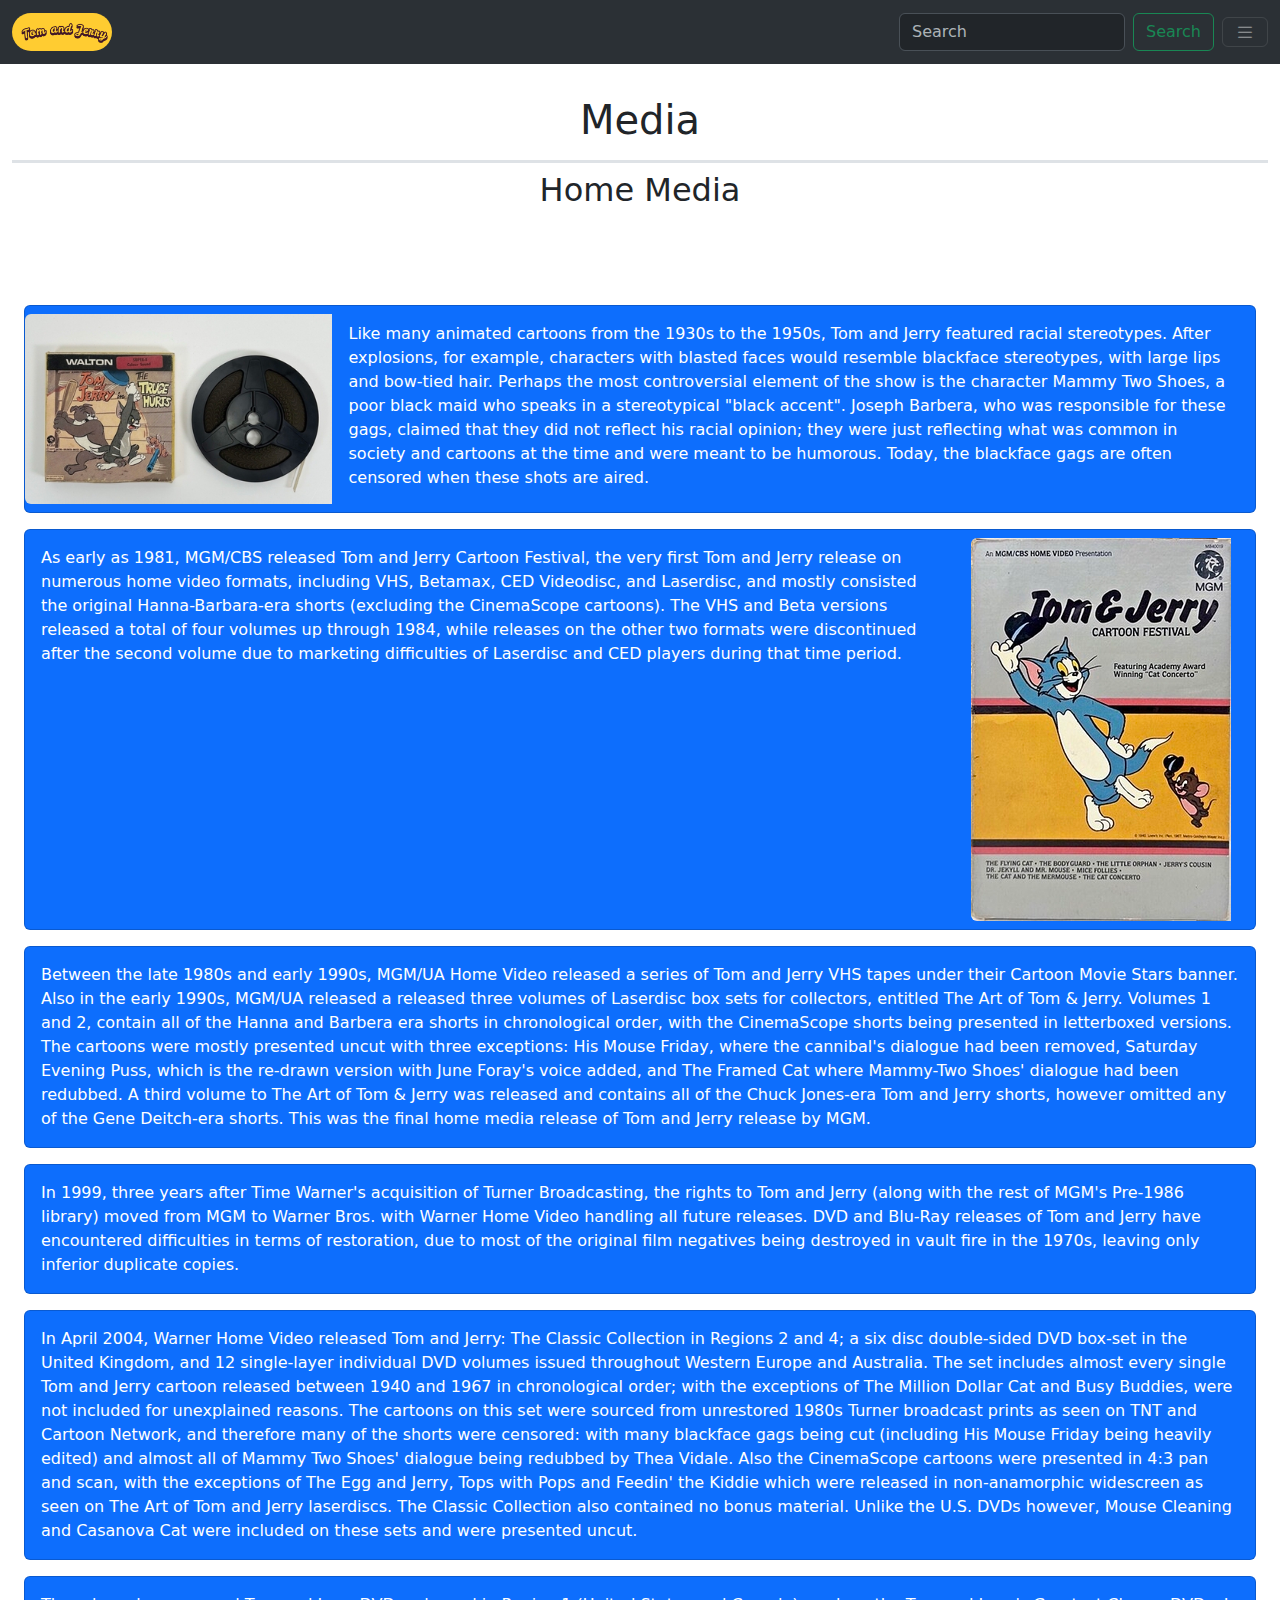
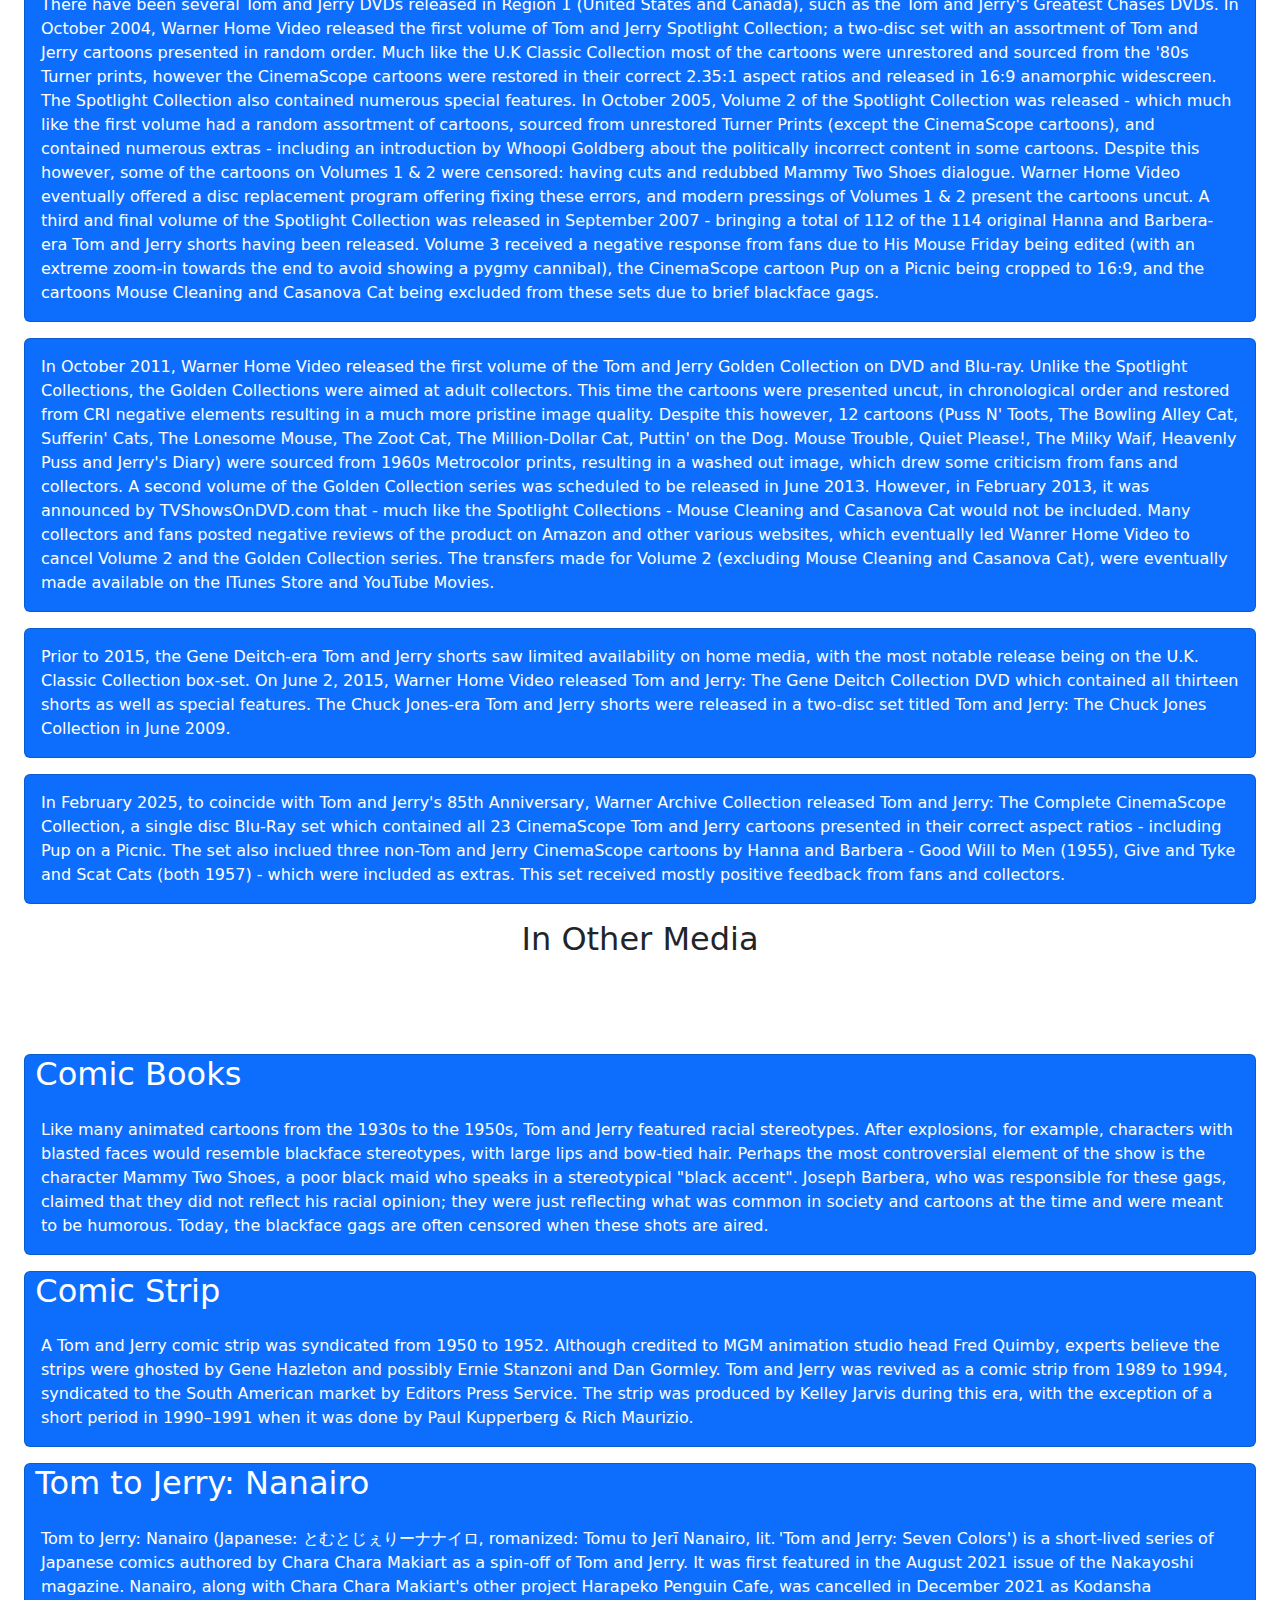
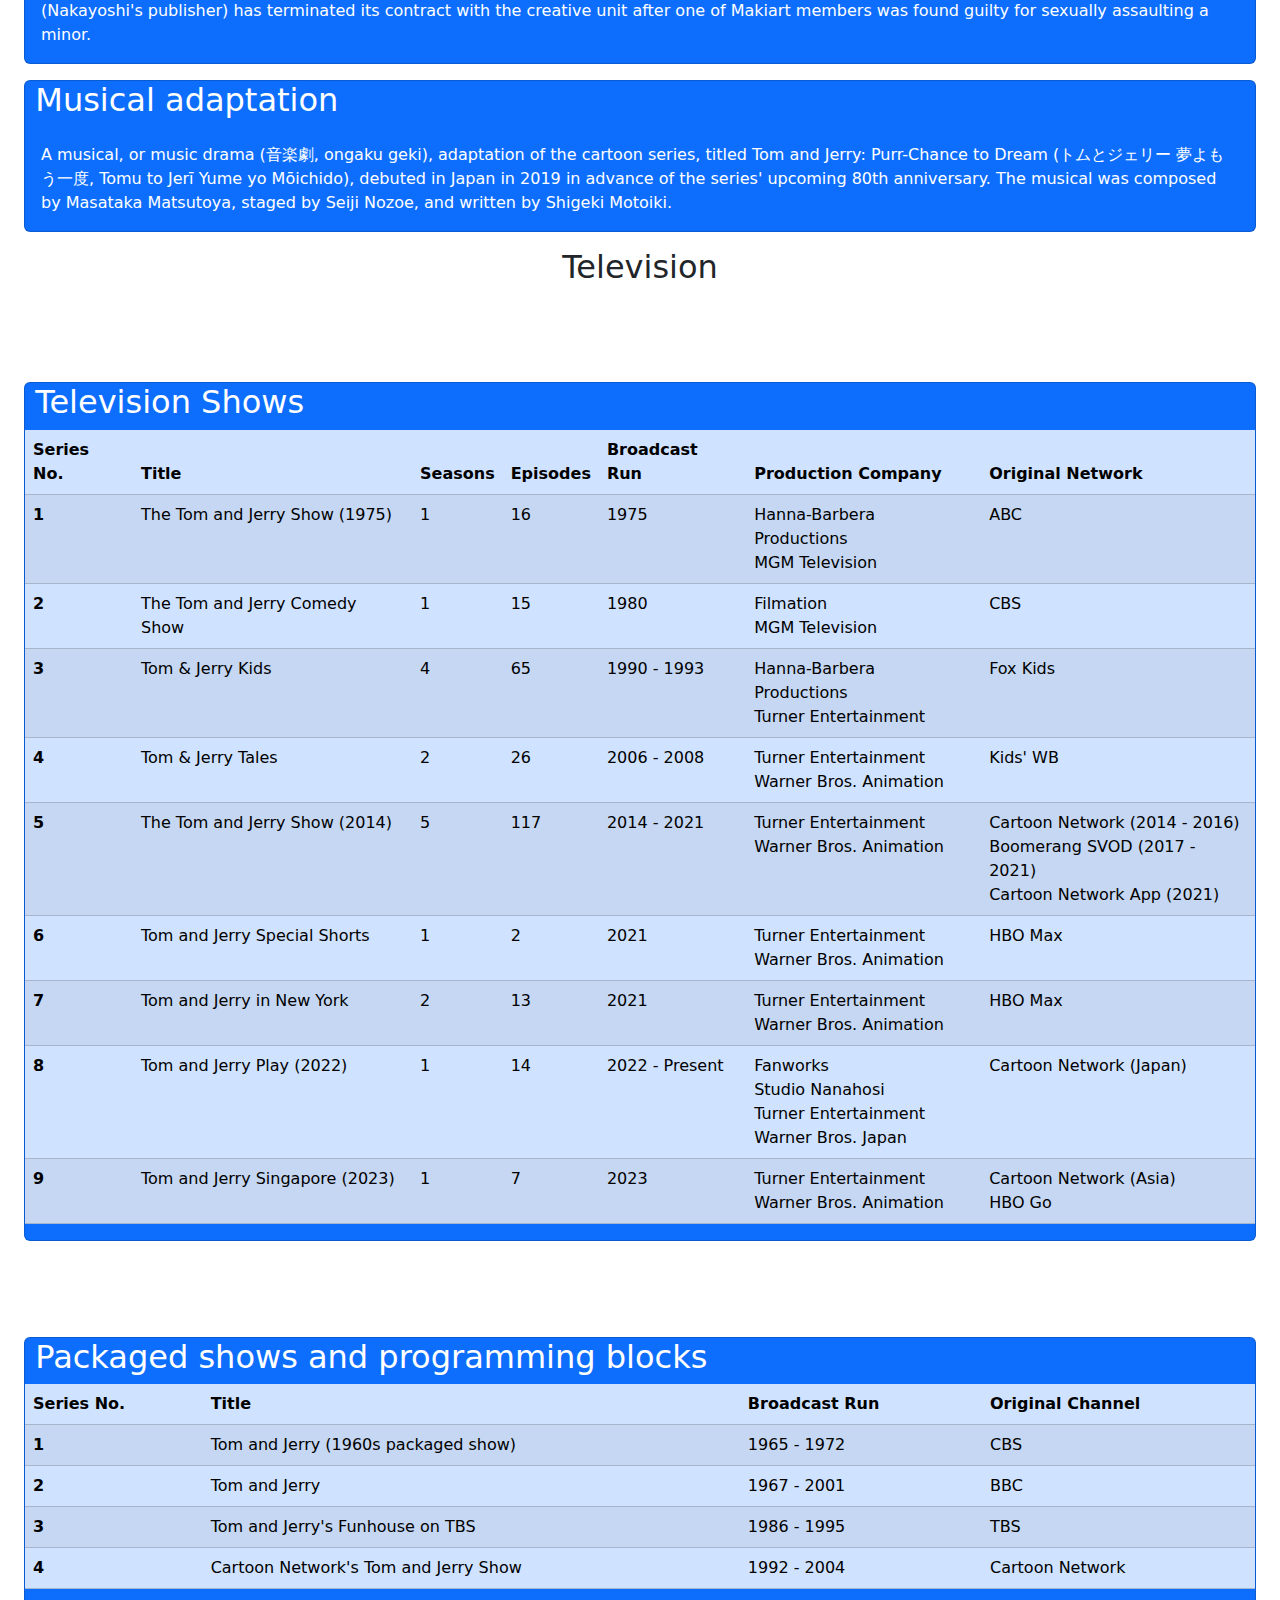
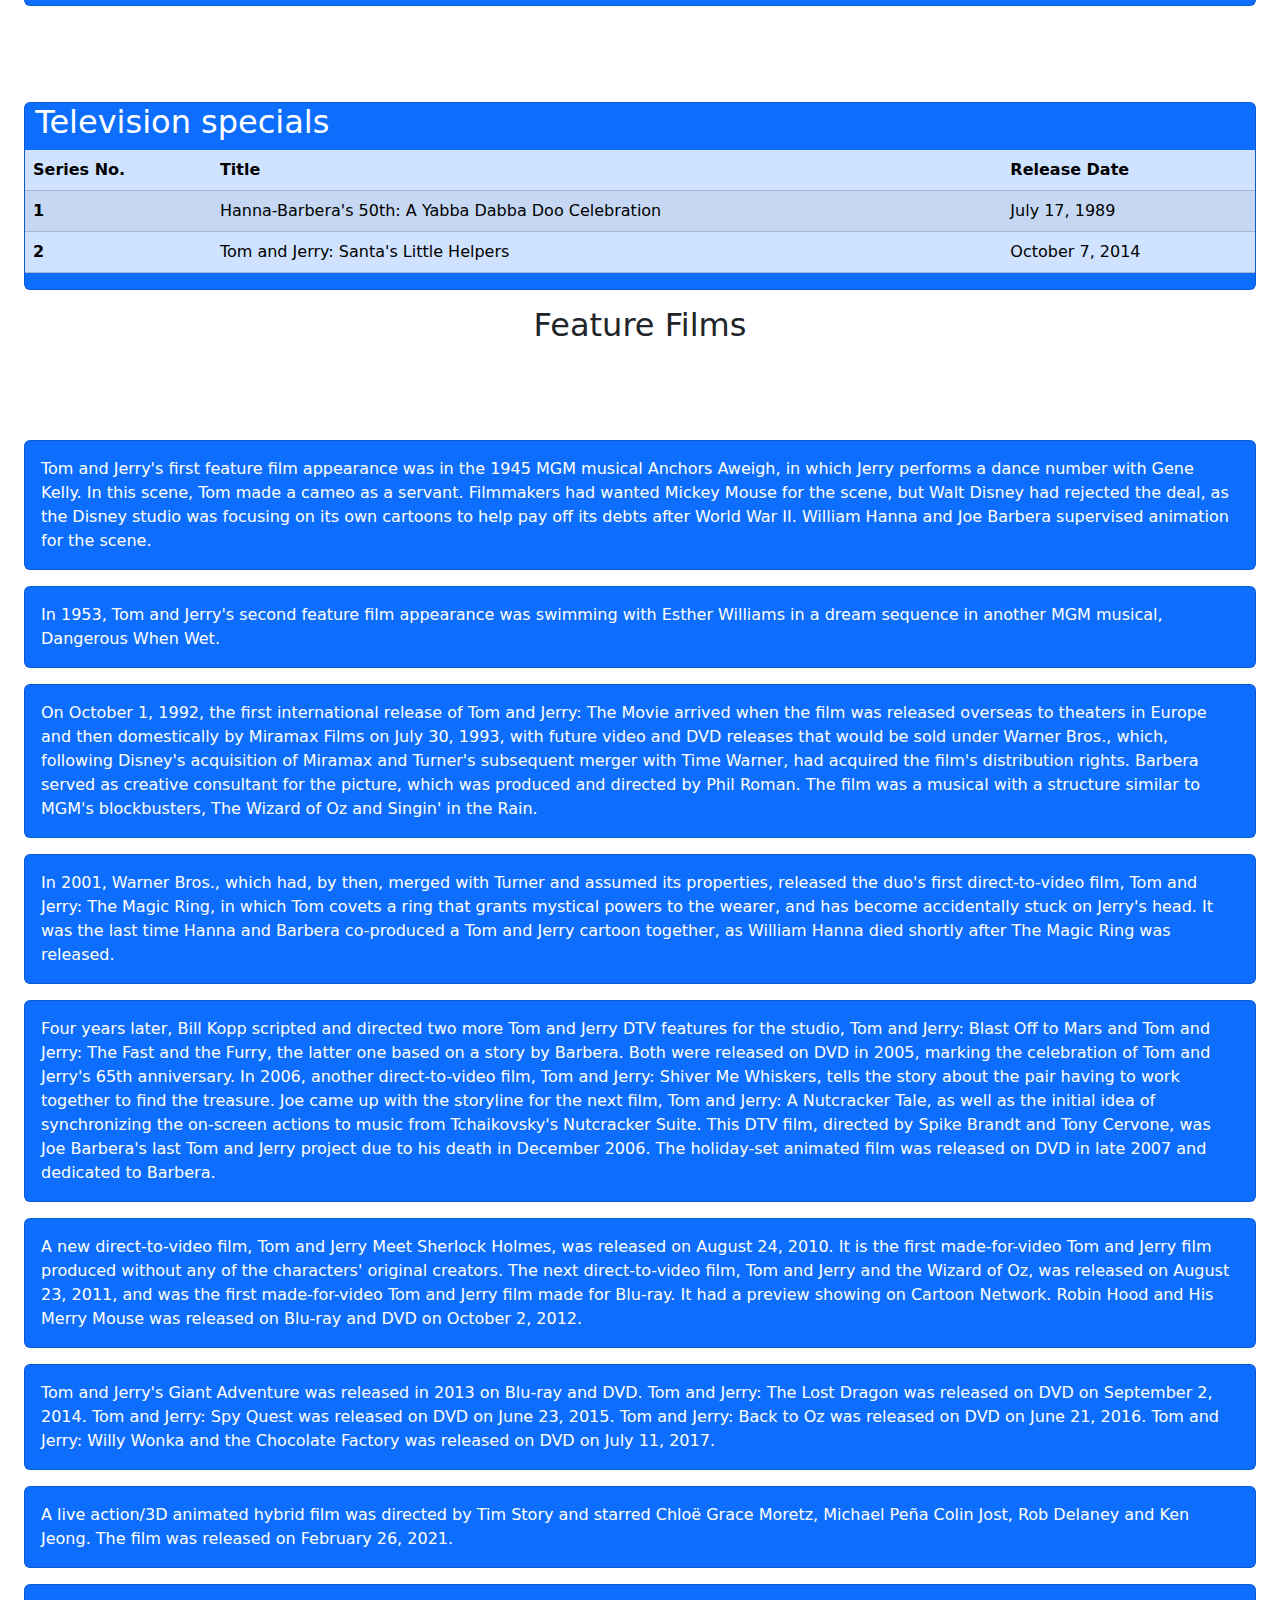
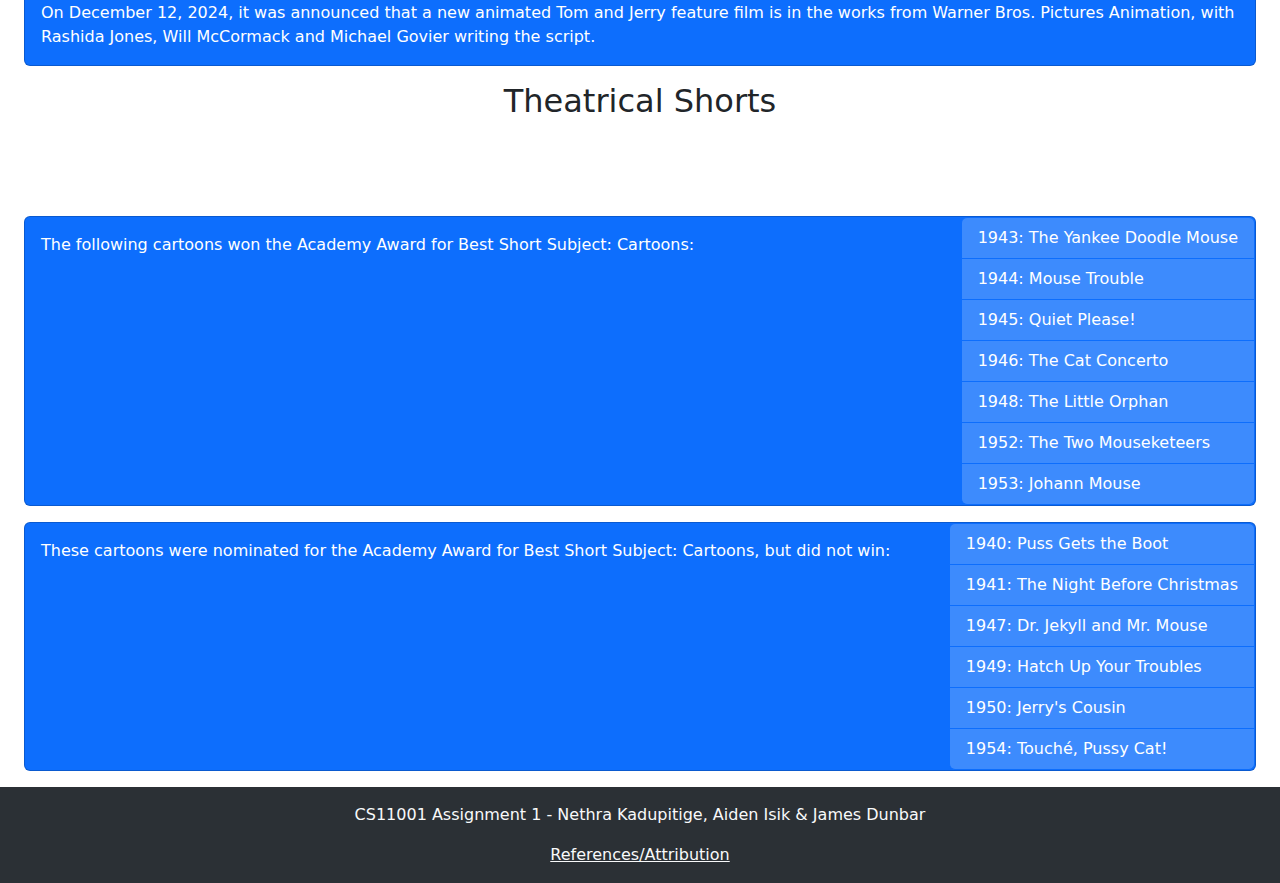
<file: pages/Home-Media.html>
<!doctype html>
<html lang="en">
  <head>
    <meta charset="UTF-8">

    <!-- Bootstrap prerequisites -->
    <link rel="stylesheet" href="https://cdn.jsdelivr.net/npm/bootstrap-icons@1.11.3/font/bootstrap-icons.min.css">
    <link href="https://cdn.jsdelivr.net/npm/bootstrap@5.3.2/dist/css/bootstrap.min.css" rel="stylesheet">
    <script src="https://cdn.jsdelivr.net/npm/bootstrap@5.3.2/dist/js/bootstrap.bundle.min.js"></script>

    <!-- Our own CSS -->
    <link rel="stylesheet" href="../styles/main.css">
    
    <title>Media</title>
  </head>

  <body>
    <!-- Embed navbar into the page -->
    <span id="navbar"></span>
    <script src="../scripts/Navbar.js"></script>

    <main>
      <div class="container-fluid pt-5 mt-5">
	<h1 class="fw-medium text-center border-bottom border-3 pb-3">Media</h1>
	<h2 class="text-center">Home Media</h2>
	
	<!-- A container for a paragraph -->
	<div class="container-fluid pt-5 mt-5">
          <div class="card mb-3 bg-primary col-12">
            <div class="row g-0">
              <!-- an image within the paragraph -->
              <div class="col-md-3">
		<img src="../images/The_Truce_Hurts_Super_8_reel.jpeg" class="img-fluid rounded-start d-block my-2 mx-auto" alt="Super 8 reel of 1947's The Truce Hurts, circa 1973.">
              </div>

              <div class="col-md-9">
		<div class="card-body text-white">
                  Like many animated cartoons from the 1930s to the 1950s, Tom and Jerry featured racial stereotypes. After explosions, for example, characters with blasted faces would resemble blackface stereotypes, with large lips and bow-tied hair. Perhaps the most controversial element of the show is the character Mammy Two Shoes, a poor black maid who speaks in a stereotypical "black accent". Joseph Barbera, who was responsible for these gags, claimed that they did not reflect his racial opinion; they were just reflecting what was common in society and cartoons at the time and were meant to be humorous. Today, the blackface gags are often censored when these shots are aired.
		</div>
              </div>
            </div>
          </div>
	</div>

	<!-- Another container for a paragraph -->
	<div class="container-fluid">
          <div class="card mb-3 bg-primary col-12">
            <div class="row g-0">
              <div class="col-md-9">
		<div class="card-body text-white">
                  As early as 1981, MGM/CBS released Tom and Jerry Cartoon Festival, the very first Tom and Jerry release on numerous home video formats, including VHS, Betamax, CED Videodisc, and Laserdisc, and mostly consisted the original Hanna-Barbara-era shorts (excluding the CinemaScope cartoons). The VHS and Beta versions released a total of four volumes up through 1984, while releases on the other two formats were discontinued after the second volume due to marketing difficulties of Laserdisc and CED players during that time period.
		</div>
              </div>

              <div class="col-md-3">
		<img src="../images/T&JCartoonFestival1981.jpeg" class="img-fluid rounded-start d-block my-2 mx-auto" alt="Super 8 reel of 1947's The Truce Hurts, circa 1973.">
              </div>
            </div>
          </div>
	</div>

	<!-- Another container for a paragraph -->
	<div class="container-fluid">
          <div class="card mb-3 bg-primary col-12">
            <div class="row g-0">
              <div class="col-md-12">
		<div class="card-body text-white">
                  Between the late 1980s and early 1990s, MGM/UA Home Video released a series of Tom and Jerry VHS tapes under their Cartoon Movie Stars banner. Also in the early 1990s, MGM/UA released a released three volumes of Laserdisc box sets for collectors, entitled The Art of Tom & Jerry. Volumes 1 and 2, contain all of the Hanna and Barbera era shorts in chronological order, with the CinemaScope shorts being presented in letterboxed versions. The cartoons were mostly presented uncut with three exceptions: His Mouse Friday, where the cannibal's dialogue had been removed, Saturday Evening Puss, which is the re-drawn version with June Foray's voice added, and The Framed Cat where Mammy-Two Shoes' dialogue had been redubbed. A third volume to The Art of Tom & Jerry was released and contains all of the Chuck Jones-era Tom and Jerry shorts, however omitted any of the Gene Deitch-era shorts. This was the final home media release of Tom and Jerry release by MGM.
		</div>
              </div>
            </div>
          </div>
	</div>

	<!-- Another container for a paragraph -->
	<div class="container-fluid">
          <div class="card mb-3 bg-primary col-12">
            <div class="row g-0">
              <div class="col-md-12">
		<div class="card-body text-white">
                  In 1999, three years after Time Warner's acquisition of Turner Broadcasting, the rights to Tom and Jerry (along with the rest of MGM's Pre-1986 library) moved from MGM to Warner Bros. with Warner Home Video handling all future releases. DVD and Blu-Ray releases of Tom and Jerry have encountered difficulties in terms of restoration, due to most of the original film negatives being destroyed in vault fire in the 1970s, leaving only inferior duplicate copies.
		</div>
              </div>
            </div>
          </div>
	</div>

	<!-- Another container for a paragraph -->
	<div class="container-fluid">
          <div class="card mb-3 bg-primary col-12">
            <div class="row g-0">
              <div class="col-md-12">
		<div class="card-body text-white">
                  In April 2004, Warner Home Video released Tom and Jerry: The Classic Collection in Regions 2 and 4; a six disc double-sided DVD box-set in the United Kingdom, and 12 single-layer individual DVD volumes issued throughout Western Europe and Australia. The set includes almost every single Tom and Jerry cartoon released between 1940 and 1967 in chronological order; with the exceptions of The Million Dollar Cat and Busy Buddies, were not included for unexplained reasons. The cartoons on this set were sourced from unrestored 1980s Turner broadcast prints as seen on TNT and Cartoon Network, and therefore many of the shorts were censored: with many blackface gags being cut (including His Mouse Friday being heavily edited) and almost all of Mammy Two Shoes' dialogue being redubbed by Thea Vidale. Also the CinemaScope cartoons were presented in 4:3 pan and scan, with the exceptions of The Egg and Jerry, Tops with Pops and Feedin' the Kiddie which were released in non-anamorphic widescreen as seen on The Art of Tom and Jerry laserdiscs. The Classic Collection also contained no bonus material. Unlike the U.S. DVDs however, Mouse Cleaning and Casanova Cat were included on these sets and were presented uncut.
		</div>
              </div>
            </div>
          </div>
	</div>

	<!-- Another container for a paragraph -->
	<div class="container-fluid">
          <div class="card mb-3 bg-primary col-12">
            <div class="row g-0">
              <div class="col-md-12">
		<div class="card-body text-white">
                  There have been several Tom and Jerry DVDs released in Region 1 (United States and Canada), such as the Tom and Jerry's Greatest Chases DVDs. In October 2004, Warner Home Video released the first volume of Tom and Jerry Spotlight Collection; a two-disc set with an assortment of Tom and Jerry cartoons presented in random order. Much like the U.K Classic Collection most of the cartoons were unrestored and sourced from the '80s Turner prints, however the CinemaScope cartoons were restored in their correct 2.35:1 aspect ratios and released in 16:9 anamorphic widescreen. The Spotlight Collection also contained numerous special features. In October 2005, Volume 2 of the Spotlight Collection was released - which much like the first volume had a random assortment of cartoons, sourced from unrestored Turner Prints (except the CinemaScope cartoons), and contained numerous extras - including an introduction by Whoopi Goldberg about the politically incorrect content in some cartoons. Despite this however, some of the cartoons on Volumes 1 & 2 were censored: having cuts and redubbed Mammy Two Shoes dialogue. Warner Home Video eventually offered a disc replacement program offering fixing these errors, and modern pressings of Volumes 1 & 2 present the cartoons uncut. A third and final volume of the Spotlight Collection was released in September 2007 - bringing a total of 112 of the 114 original Hanna and Barbera-era Tom and Jerry shorts having been released. Volume 3 received a negative response from fans due to His Mouse Friday being edited (with an extreme zoom-in towards the end to avoid showing a pygmy cannibal), the CinemaScope cartoon Pup on a Picnic being cropped to 16:9, and the cartoons Mouse Cleaning and Casanova Cat being excluded from these sets due to brief blackface gags.
		</div>
              </div>
            </div>
          </div>
	</div>

	<!-- Another container for a paragraph -->
	<div class="container-fluid">
          <div class="card mb-3 bg-primary col-12">
            <div class="row g-0">
              <div class="col-md-12">
		<div class="card-body text-white">
                  In October 2011, Warner Home Video released the first volume of the Tom and Jerry Golden Collection on DVD and Blu-ray. Unlike the Spotlight Collections, the Golden Collections were aimed at adult collectors. This time the cartoons were presented uncut, in chronological order and restored from CRI negative elements resulting in a much more pristine image quality. Despite this however, 12 cartoons (Puss N' Toots, The Bowling Alley Cat, Sufferin' Cats, The Lonesome Mouse, The Zoot Cat, The Million-Dollar Cat, Puttin' on the Dog. Mouse Trouble, Quiet Please!, The Milky Waif, Heavenly Puss and Jerry's Diary) were sourced from 1960s Metrocolor prints, resulting in a washed out image, which drew some criticism from fans and collectors. A second volume of the Golden Collection series was scheduled to be released in June 2013. However, in February 2013, it was announced by TVShowsOnDVD.com that - much like the Spotlight Collections - Mouse Cleaning and Casanova Cat would not be included. Many collectors and fans posted negative reviews of the product on Amazon and other various websites, which eventually led Wanrer Home Video to cancel Volume 2 and the Golden Collection series. The transfers made for Volume 2 (excluding Mouse Cleaning and Casanova Cat), were eventually made available on the ITunes Store and YouTube Movies.
		</div>
              </div>
            </div>
          </div>
	</div>

	<!-- Another container for a paragraph -->
	<div class="container-fluid">
          <div class="card mb-3 bg-primary col-12">
            <div class="row g-0">
              <div class="col-md-12">
		<div class="card-body text-white">
                  Prior to 2015, the Gene Deitch-era Tom and Jerry shorts saw limited availability on home media, with the most notable release being on the U.K. Classic Collection box-set. On June 2, 2015, Warner Home Video released Tom and Jerry: The Gene Deitch Collection DVD which contained all thirteen shorts as well as special features. The Chuck Jones-era Tom and Jerry shorts were released in a two-disc set titled Tom and Jerry: The Chuck Jones Collection in June 2009.
		</div>
              </div>
            </div>
          </div>
	</div>

	<!-- Another container for a paragraph -->
	<div class="container-fluid">
          <div class="card mb-3 bg-primary col-12">
            <div class="row g-0">
              <div class="col-md-12">
		<div class="card-body text-white">
                  In February 2025, to coincide with Tom and Jerry's 85th Anniversary, Warner Archive Collection released Tom and Jerry: The Complete CinemaScope Collection, a single disc Blu-Ray set which contained all 23 CinemaScope Tom and Jerry cartoons presented in their correct aspect ratios - including Pup on a Picnic. The set also inclued three non-Tom and Jerry CinemaScope cartoons by Hanna and Barbera - Good Will to Men (1955), Give and Tyke and Scat Cats (both 1957) - which were included as extras. This set received mostly positive feedback from fans and collectors.
		</div>
              </div>
            </div>
          </div>
	</div>

	<h2 class="text-center">In Other Media</h2>
	<!-- A container for a paragraph -->
	<!-- Comic Books -->
	<div class="container-fluid pt-5 mt-5">
          <div class="card mb-3 bg-primary col-12">
            <div class="row g-0">
              <div class="col-md-12">
		<h2 class="card-title text-white">&ThickSpace;Comic Books</h2>
		<div class="card-body text-white">
                  Like many animated cartoons from the 1930s to the 1950s, Tom and Jerry featured racial stereotypes. After explosions, for example, characters with blasted faces would resemble blackface stereotypes, with large lips and bow-tied hair. Perhaps the most controversial element of the show is the character Mammy Two Shoes, a poor black maid who speaks in a stereotypical "black accent". Joseph Barbera, who was responsible for these gags, claimed that they did not reflect his racial opinion; they were just reflecting what was common in society and cartoons at the time and were meant to be humorous. Today, the blackface gags are often censored when these shots are aired.
		</div>
              </div>
            </div>
          </div>
	</div>

	<!-- Another container for a paragraph -->
	<!-- Comic Strip -->
	<div class="container-fluid">
          <div class="card mb-3 bg-primary col-12">
            <div class="row g-0">
              <div class="col-md-12">
		<h2 class="card-title text-white">&ThickSpace;Comic Strip</h2>
		<div class="card-body text-white">
                  A Tom and Jerry comic strip was syndicated from 1950 to 1952. Although credited to MGM animation studio head Fred Quimby, experts believe the strips were ghosted by Gene Hazleton and possibly Ernie Stanzoni and Dan Gormley. Tom and Jerry was revived as a comic strip from 1989 to 1994, syndicated to the South American market by Editors Press Service. The strip was produced by Kelley Jarvis during this era, with the exception of a short period in 1990–1991 when it was done by Paul Kupperberg & Rich Maurizio.
		</div>
              </div>
            </div>
          </div>
	</div>

	<!-- Another container for a paragraph -->
	<!-- Tom to Jerry: Nanairo -->
	<div class="container-fluid">
          <div class="card mb-3 bg-primary col-12">
            <div class="row g-0">
              <div class="col-md-12">
		<h2 class="card-title text-white">&ThickSpace;Tom to Jerry: Nanairo</h2>
		<div class="card-body text-white">
                  Tom to Jerry: Nanairo (Japanese: とむとじぇりーナナイロ, romanized: Tomu to Jerī Nanairo, lit. 'Tom and Jerry: Seven Colors') is a short-lived series of Japanese comics authored by Chara Chara Makiart as a spin-off of Tom and Jerry. It was first featured in the August 2021 issue of the Nakayoshi magazine. Nanairo, along with Chara Chara Makiart's other project Harapeko Penguin Cafe, was cancelled in December 2021 as Kodansha (Nakayoshi's publisher) has terminated its contract with the creative unit after one of Makiart members was found guilty for sexually assaulting a minor.
		</div>
              </div>
            </div>
          </div>
	</div>

	<!-- Another container for a paragraph -->
	<!-- Musical adaptation -->
	<div class="container-fluid">
          <div class="card mb-3 bg-primary col-12">
            <div class="row g-0">
              <div class="col-md-12">
		<h2 class="card-title text-white">&ThickSpace;Musical adaptation</h2>
		<div class="card-body text-white">
                  A musical, or music drama (音楽劇, ongaku geki), adaptation of the cartoon series, titled Tom and Jerry: Purr-Chance to Dream (トムとジェリー 夢よもう一度, Tomu to Jerī Yume yo Mōichido), debuted in Japan in 2019 in advance of the series' upcoming 80th anniversary. The musical was composed by Masataka Matsutoya, staged by Seiji Nozoe, and written by Shigeki Motoiki.
		</div>
              </div>
            </div>
          </div>
	</div>

	<h2 class="text-center">Television</h2>
	<!-- A container for a table -->
	<!-- Television Shows -->
	<div class="container-fluid pt-5 mt-5">
          <div class="card mb-3 bg-primary col-12">
            <div class="row g-0">
              <div class="col-md-12">
		<h2 class="card-title text-white">&ThickSpace;Television Shows</h2>
		<table class="table table-primary table-striped">
                  <thead>
                    <tr>
                      <th scope="col">Series No.</th>
                      <th scope="col">Title</th>
                      <th scope="col">Seasons</th>
                      <th scope="col">Episodes</th>
                      <th scope="col">Broadcast Run</th>
                      <th scope="col">Production Company</th>
                      <th scope="col">Original Network</th>
                    </tr>
                  </thead>
                  <tbody>
                    <tr>
                      <!-- 1 -->
                      <th scope="row">1</th>
                      <td>The Tom and Jerry Show (1975)</td>
                      <td>1</td>
                      <td>16</td>
                      <td>1975</td>
                      <td>Hanna-Barbera Productions <br> MGM Television</td>
                      <td>ABC</td>
                    </tr>
                    <tr>
                      <!-- 2 -->
                      <th scope="row">2</th>
                      <td>The Tom and Jerry Comedy Show</td>
                      <td>1</td>
                      <td>15</td>
                      <td>1980</td>
                      <td>Filmation <br> MGM Television</td>
                      <td>CBS</td>
                    </tr>
                    <tr>
                      <!-- 3 -->
                      <th scope="row">3</th>
                      <td>Tom & Jerry Kids</td>
                      <td>4</td>
                      <td>65</td>
                      <td>1990 - 1993</td>
                      <td>Hanna-Barbera Productions <br> Turner Entertainment</td>
                      <td>Fox Kids</td>
                    </tr>
                    <tr>
                      <!-- 4 -->
                      <th scope="row">4</th>
                      <td>Tom & Jerry Tales</td>
                      <td>2</td>
                      <td>26</td>
                      <td>2006 - 2008</td>
                      <td>Turner Entertainment <br> Warner Bros. Animation</td>
                      <td>Kids' WB</td>
                    </tr>
                    <tr>
                      <!-- 5 -->
                      <th scope="row">5</th>
                      <td>The Tom and Jerry Show (2014)</td>
                      <td>5</td>
                      <td>117</td>
                      <td>2014 - 2021</td>
                      <td>Turner Entertainment <br> Warner Bros. Animation</td>
                      <td>Cartoon Network (2014 - 2016) <br> Boomerang SVOD (2017 - 2021) <br> Cartoon Network App (2021)</td>
                    </tr>
                    <tr>
                      <!-- 6 -->
                      <th scope="row">6</th>
                      <td>Tom and Jerry Special Shorts</td>
                      <td>1</td>
                      <td>2</td>
                      <td>2021</td>
                      <td>Turner Entertainment <br> Warner Bros. Animation</td>
                      <td>HBO Max</td>
                    </tr>
                    <tr>
                      <!-- 7 -->
                      <th scope="row">7</th>
                      <td>Tom and Jerry in New York</td>
                      <td>2</td>
                      <td>13</td>
                      <td>2021</td>
                      <td>Turner Entertainment <br> Warner Bros. Animation</td>
                      <td>HBO Max</td>
                    </tr>
                    <tr>
                      <!-- 8 -->
                      <th scope="row">8</th>
                      <td>Tom and Jerry Play (2022)</td>
                      <td>1</td>
                      <td>14</td>
                      <td>2022 - Present</td>
                      <td>Fanworks <br> Studio Nanahosi <br> Turner Entertainment <br> Warner Bros. Japan</td>
                      <td>Cartoon Network (Japan)</td>
                    </tr>
                    <tr>
                      <!-- 9 -->
                      <th scope="row">9</th>
                      <td>Tom and Jerry Singapore (2023)</td>
                      <td>1</td>
                      <td>7</td>
                      <td>2023</td>
                      <td>Turner Entertainment <br> Warner Bros. Animation</td>
                      <td>Cartoon Network (Asia) <br> HBO Go</td>
                    </tr>
                  </tbody>
		</table>
              </div>
            </div>
          </div>
	</div>

	<!-- A container for a table -->
	<!-- Packaged shows and programming blocks -->
	<div class="container-fluid pt-5 mt-5">
          <div class="card mb-3 bg-primary col-12">
            <div class="row g-0">
              <div class="col-md-12">
		<h2 class="card-title text-white">&ThickSpace;Packaged shows and programming blocks</h2>
		<table class="table table-primary table-striped">
                  <thead>
                    <tr>
                      <th scope="col">Series No.</th>
                      <th scope="col">Title</th>
                      <th scope="col">Broadcast Run</th>
                      <th scope="col">Original Channel</th>
                    </tr>
                  </thead>
                  <tbody>
                    <tr>
                      <!-- 1 -->
                      <th scope="row">1</th>
                      <td>Tom and Jerry (1960s packaged show)</td>
                      <td>1965 - 1972</td>
                      <td>CBS</td>
                    </tr>
                    <tr>
                      <!-- 2 -->
                      <th scope="row">2</th>
                      <td>Tom and Jerry</td>
                      <td>1967 - 2001</td>
                      <td>BBC</td>
                    </tr>
                    <tr>
                      <!-- 3 -->
                      <th scope="row">3</th>
                      <td>Tom and Jerry's Funhouse on TBS</td>
                      <td>1986 - 1995</td>
                      <td>TBS</td>
                    </tr>
                    <tr>
                      <!-- 4 -->
                      <th scope="row">4</th>
                      <td>Cartoon Network's Tom and Jerry Show</td>
                      <td>1992 - 2004</td>
                      <td>Cartoon Network</td>
                    </tr>
                  </tbody>
		</table>
              </div>
            </div>
          </div>
	</div>


	<!-- A container for a table -->
	<!-- Television specials -->
	<div class="container-fluid pt-5 mt-5">
          <div class="card mb-3 bg-primary col-12">
            <div class="row g-0">
              <div class="col-md-12">
		<h2 class="card-title text-white">&ThickSpace;Television specials</h2>
		<table class="table table-primary table-striped">
                  <thead>
                    <tr>
                      <th scope="col">Series No.</th>
                      <th scope="col">Title</th>
                      <th scope="col">Release Date</th>
                    </tr>
                  </thead>
                  <tbody>
                    <tr>
                      <!-- 1 -->
                      <th scope="row">1</th>
                      <td>Hanna-Barbera's 50th: A Yabba Dabba Doo Celebration</td>
                      <td>July 17, 1989</td>
                    </tr>
                    <tr>
                      <!-- 2 -->
                      <th scope="row">2</th>
                      <td>Tom and Jerry: Santa's Little Helpers</td>
                      <td>October 7, 2014</td>
                    </tr>
                  </tbody>
		</table>
              </div>
            </div>
          </div>
	</div>

	<h2 class="text-center">Feature Films</h2>
	<!-- A container for a paragraph -->
	<div class="container-fluid mt-5 pt-5">
          <div class="card mb-3 bg-primary col-12">
            <div class="row g-0">
              <div class="col-md-12">
		<div class="card-body text-white">
                  Tom and Jerry's first feature film appearance was in the 1945 MGM musical Anchors Aweigh, in which Jerry performs a dance number with Gene Kelly. In this scene, Tom made a cameo as a servant. Filmmakers had wanted Mickey Mouse for the scene, but Walt Disney had rejected the deal, as the Disney studio was focusing on its own cartoons to help pay off its debts after World War II. William Hanna and Joe Barbera supervised animation for the scene.
		</div>
              </div>
            </div>
          </div>
	</div>

	<!-- Another container for a paragraph -->
	<div class="container-fluid">
          <div class="card mb-3 bg-primary col-12">
            <div class="row g-0">
              <div class="col-md-12">
		<div class="card-body text-white">
                  In 1953, Tom and Jerry's second feature film appearance was swimming with Esther Williams in a dream sequence in another MGM musical, Dangerous When Wet.
		</div>
              </div>
            </div>
          </div>
	</div>

	<!-- Another container for a paragraph -->
	<div class="container-fluid">
          <div class="card mb-3 bg-primary col-12">
            <div class="row g-0">
              <div class="col-md-12">
		<div class="card-body text-white">
                  On October 1, 1992, the first international release of Tom and Jerry: The Movie arrived when the film was released overseas to theaters in Europe and then domestically by Miramax Films on July 30, 1993, with future video and DVD releases that would be sold under Warner Bros., which, following Disney's acquisition of Miramax and Turner's subsequent merger with Time Warner, had acquired the film's distribution rights. Barbera served as creative consultant for the picture, which was produced and directed by Phil Roman. The film was a musical with a structure similar to MGM's blockbusters, The Wizard of Oz and Singin' in the Rain.
		</div>
              </div>
            </div>
          </div>
	</div>

	<!-- Another container for a paragraph -->
	<div class="container-fluid">
          <div class="card mb-3 bg-primary col-12">
            <div class="row g-0">
              <div class="col-md-12">
		<div class="card-body text-white">
                  In 2001, Warner Bros., which had, by then, merged with Turner and assumed its properties, released the duo's first direct-to-video film, Tom and Jerry: The Magic Ring, in which Tom covets a ring that grants mystical powers to the wearer, and has become accidentally stuck on Jerry's head. It was the last time Hanna and Barbera co-produced a Tom and Jerry cartoon together, as William Hanna died shortly after The Magic Ring was released.
		</div>
              </div>
            </div>
          </div>
	</div>

	<!-- Another container for a paragraph -->
	<div class="container-fluid">
          <div class="card mb-3 bg-primary col-12">
            <div class="row g-0">
              <div class="col-md-12">
		<div class="card-body text-white">
                  Four years later, Bill Kopp scripted and directed two more Tom and Jerry DTV features for the studio, Tom and Jerry: Blast Off to Mars and Tom and Jerry: The Fast and the Furry, the latter one based on a story by Barbera. Both were released on DVD in 2005, marking the celebration of Tom and Jerry's 65th anniversary. In 2006, another direct-to-video film, Tom and Jerry: Shiver Me Whiskers, tells the story about the pair having to work together to find the treasure. Joe came up with the storyline for the next film, Tom and Jerry: A Nutcracker Tale, as well as the initial idea of synchronizing the on-screen actions to music from Tchaikovsky's Nutcracker Suite. This DTV film, directed by Spike Brandt and Tony Cervone, was Joe Barbera's last Tom and Jerry project due to his death in December 2006. The holiday-set animated film was released on DVD in late 2007 and dedicated to Barbera.
		</div>
              </div>
            </div>
          </div>
	</div>

	<!-- Another container for a paragraph -->
	<div class="container-fluid">
          <div class="card mb-3 bg-primary col-12">
            <div class="row g-0">
              <div class="col-md-12">
		<div class="card-body text-white">
                  A new direct-to-video film, Tom and Jerry Meet Sherlock Holmes, was released on August 24, 2010. It is the first made-for-video Tom and Jerry film produced without any of the characters' original creators. The next direct-to-video film, Tom and Jerry and the Wizard of Oz, was released on August 23, 2011, and was the first made-for-video Tom and Jerry film made for Blu-ray. It had a preview showing on Cartoon Network. Robin Hood and His Merry Mouse was released on Blu-ray and DVD on October 2, 2012.
		</div>
              </div>
            </div>
          </div>
	</div>

	<!-- Another container for a paragraph -->
	<div class="container-fluid">
          <div class="card mb-3 bg-primary col-12">
            <div class="row g-0">
              <div class="col-md-12">
		<div class="card-body text-white">
                  Tom and Jerry's Giant Adventure was released in 2013 on Blu-ray and DVD. Tom and Jerry: The Lost Dragon was released on DVD on September 2, 2014. Tom and Jerry: Spy Quest was released on DVD on June 23, 2015. Tom and Jerry: Back to Oz was released on DVD on June 21, 2016. Tom and Jerry: Willy Wonka and the Chocolate Factory was released on DVD on July 11, 2017.
		</div>
              </div>
            </div>
          </div>
	</div>

	<!-- Another container for a paragraph -->
	<div class="container-fluid">
          <div class="card mb-3 bg-primary col-12">
            <div class="row g-0">
              <div class="col-md-12">
		<div class="card-body text-white">
                  A live action/3D animated hybrid film was directed by Tim Story and starred Chloë Grace Moretz, Michael Peña Colin Jost, Rob Delaney and Ken Jeong. The film was released on February 26, 2021.
		</div>
              </div>
            </div>
          </div>
	</div>

	<!-- Another container for a paragraph -->
	<div class="container-fluid">
          <div class="card mb-3 bg-primary col-12">
            <div class="row g-0">
              <div class="col-md-12">
		<div class="card-body text-white">
                  On December 12, 2024, it was announced that a new animated Tom and Jerry feature film is in the works from Warner Bros. Pictures Animation, with Rashida Jones, Will McCormack and Michael Govier writing the script.
		</div>
              </div>
            </div>
          </div>
	</div>

	<h2 class="text-center">Theatrical Shorts</h2>
	<!-- A container for a list -->
	<div class="container-fluid pt-5 mt-5">
          <div class="card mb-3 bg-primary col-12">
            <div class="row g-0">
              <div class="col-md-12 d-flex justify-content-center">
		<div class="card-body text-white">
                  The following cartoons won the Academy Award for Best Short Subject: Cartoons:
		</div>
		<ul class="list-group bg-primary">
                  <li class="list-group-item border-primary theatrical-short-li">1943: The Yankee Doodle Mouse</li>
                  <li class="list-group-item border-primary theatrical-short-li">1944: Mouse Trouble</li>
                  <li class="list-group-item border-primary theatrical-short-li">1945: Quiet Please!</li>
                  <li class="list-group-item border-primary theatrical-short-li">1946: The Cat Concerto</li>
                  <li class="list-group-item border-primary theatrical-short-li">1948: The Little Orphan</li>
                  <li class="list-group-item border-primary theatrical-short-li">1952: The Two Mouseketeers</li>
                  <li class="list-group-item border-primary theatrical-short-li">1953: Johann Mouse</li>
		</ul>
              </div>
            </div>
          </div>
	</div>

	<!-- Another container for a list -->
	<div class="container-fluid">
          <div class="card mb-3 bg-primary col-12">
            <div class="row g-0">
              <div class="col-md-12 d-flex justify-content-center">
		<div class="card-body text-white">
                  These cartoons were nominated for the Academy Award for Best Short Subject: Cartoons, but did not win:
		</div>
		<ul class="list-group bg-primary">
                  <li class="list-group-item border-primary theatrical-short-li">1940: Puss Gets the Boot</li>
                  <li class="list-group-item border-primary theatrical-short-li">1941: The Night Before Christmas</li>
                  <li class="list-group-item border-primary theatrical-short-li">1947: Dr. Jekyll and Mr. Mouse</li>
                  <li class="list-group-item border-primary theatrical-short-li">1949: Hatch Up Your Troubles</li>
                  <li class="list-group-item border-primary theatrical-short-li">1950: Jerry's Cousin</li>
                  <li class="list-group-item border-primary theatrical-short-li">1954: Touché, Pussy Cat!</li>
		</ul>
              </div>
            </div>
          </div>
	</div>
      </div>
    </main>

    <!-- Embed footer into the page -->
    <span id="footer"></span>
    <script src="../scripts/Footer.js"></script>
  </body>
</html>
</file>
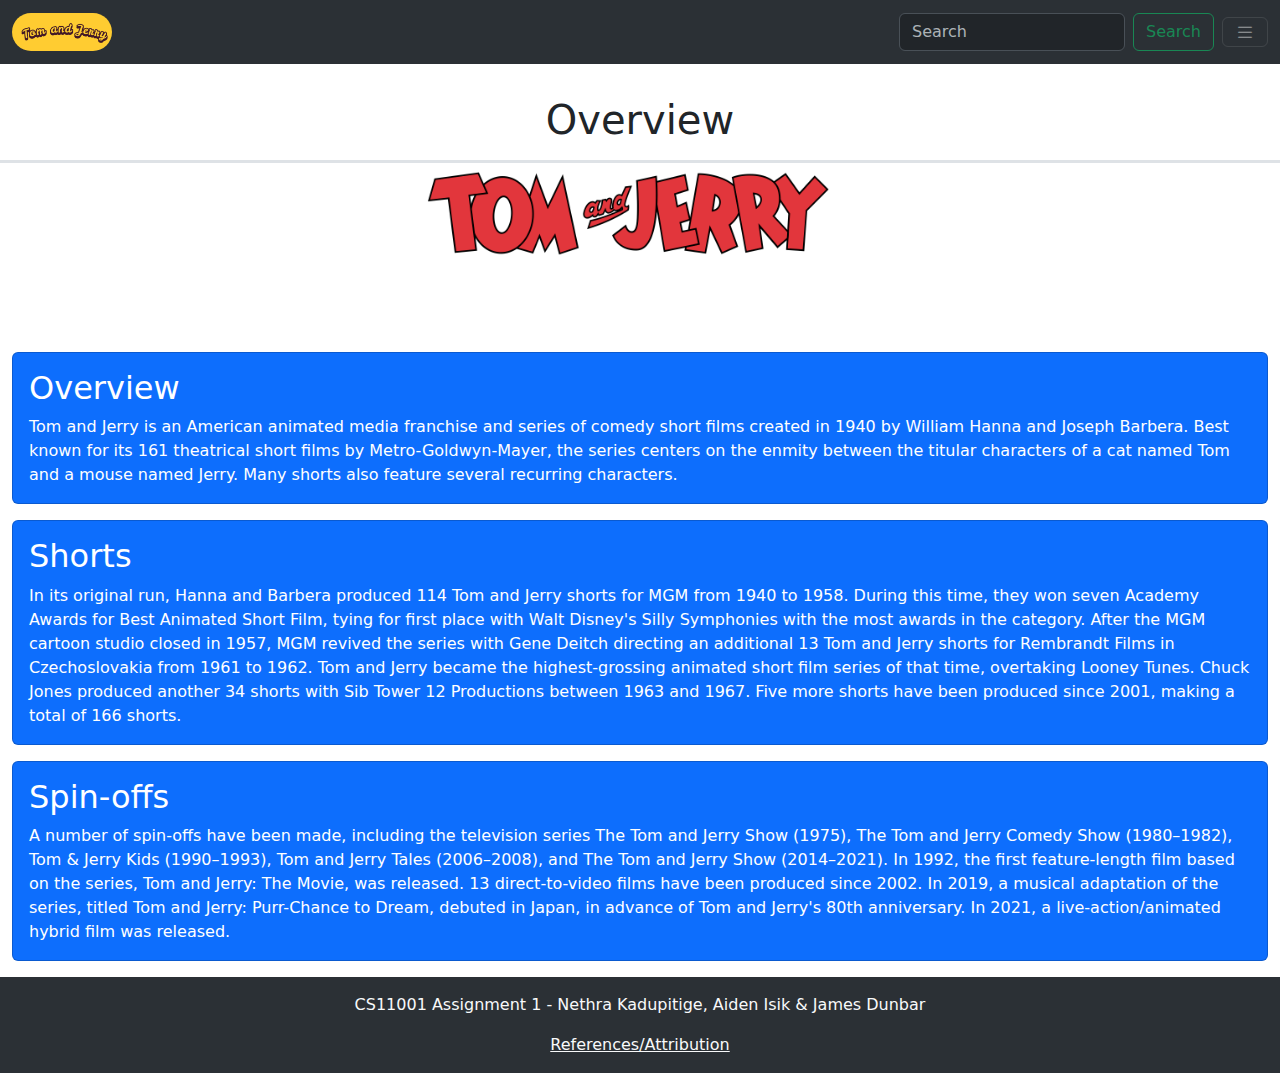
<file: pages/Overview.html>
<!doctype html>
<html lang="en">
  <head>
    <!-- Bootstrap prerequisites -->
    <link rel="stylesheet" href="https://cdn.jsdelivr.net/npm/bootstrap-icons@1.11.3/font/bootstrap-icons.min.css">
    <link href="https://cdn.jsdelivr.net/npm/bootstrap@5.3.2/dist/css/bootstrap.min.css" rel="stylesheet">
    <script src="https://cdn.jsdelivr.net/npm/bootstrap@5.3.2/dist/js/bootstrap.bundle.min.js"></script>

    <!-- Our own CSS -->
    <link rel="stylesheet" href="../styles/main.css">
    
    <title>Overview of Tom and Jerry</title>
  </head>
  
  <body>
    <!-- Embed navbar into the page -->
    <span id="navbar"></span>
    <script src="../scripts/Navbar.js"></script>

    <main>
      <!-- The container for the main content -->
      <h1 class="fw-medium border-bottom border-3 pb-3 pt-5 mt-5 text-center">Overview</h1>      

      <!-- Logo -->
      <div class="row col-12">
	<div class="col-4"></div>
	<div class="col-4">
	  <img src="../images/logo.png" class="img-fluid" alt="The logo of Tom & Jerry">
	</div>
	<div class="col-4"></div>
      </div>
	
      <!-- Overview -->
      <div class="container-fluid pt-5 mt-5">
	<div class="card mb-3 bg-primary col-12" >
	  <div class="row g-0">
	    <div class=" col-md-12">
	      <div class="card-body text-white">
		<h2 class="card-title">Overview</h2>
		<p class="card-text">Tom and Jerry is an American animated media franchise and series of comedy short films created in 1940 by William Hanna and Joseph Barbera. Best known for its 161 theatrical short films by Metro-Goldwyn-Mayer, the series centers on the enmity between the titular characters of a cat named Tom and a mouse named Jerry. Many shorts also feature several recurring characters.</p>
	      </div>
	    </div>
	  </div>
	</div>

	<!-- Shorts -->
	<div class="card mb-3 bg-primary col-12" >
	  <div class="row g-0">
	    <div class=" col-md-12">
	      <div class="card-body text-white">
		<h2 class="card-title">Shorts</h2>
		<p class="card-text">In its original run, Hanna and Barbera produced 114 Tom and Jerry shorts for MGM from 1940 to 1958. During this time, they won seven Academy Awards for Best Animated Short Film, tying for first place with Walt Disney's Silly Symphonies with the most awards in the category. After the MGM cartoon studio closed in 1957, MGM revived the series with Gene Deitch directing an additional 13 Tom and Jerry shorts for Rembrandt Films in Czechoslovakia from 1961 to 1962. Tom and Jerry became the highest-grossing animated short film series of that time, overtaking Looney Tunes. Chuck Jones produced another 34 shorts with Sib Tower 12 Productions between 1963 and 1967. Five more shorts have been produced since 2001, making a total of 166 shorts.</p>
	      </div>
	    </div>
	  </div>
	</div>

	<!-- Spin-offs -->
	<div class="card mb-3 bg-primary col-12" >
	  <div class="row g-0">
	    <div class=" col-md-12">
	      <div class="card-body text-white">
		<h2 class="card-title">Spin-offs</h2>
		<p class="card-text">A number of spin-offs have been made, including the television series The Tom and Jerry Show (1975), The Tom and Jerry Comedy Show (1980–1982), Tom & Jerry Kids (1990–1993), Tom and Jerry Tales (2006–2008), and The Tom and Jerry Show (2014–2021). In 1992, the first feature-length film based on the series, Tom and Jerry: The Movie, was released. 13 direct-to-video films have been produced since 2002. In 2019, a musical adaptation of the series, titled Tom and Jerry: Purr-Chance to Dream, debuted in Japan, in advance of Tom and Jerry's 80th anniversary. In 2021, a live-action/animated hybrid film was released.</p>
	      </div>
	    </div>
	  </div>
	</div>
      </div>
    </main>
    
    <!-- Embed footer into the page -->
    <span id="footer"></span>
    <script src="../scripts/Footer.js"></script>
  </body>
</html>
</file>
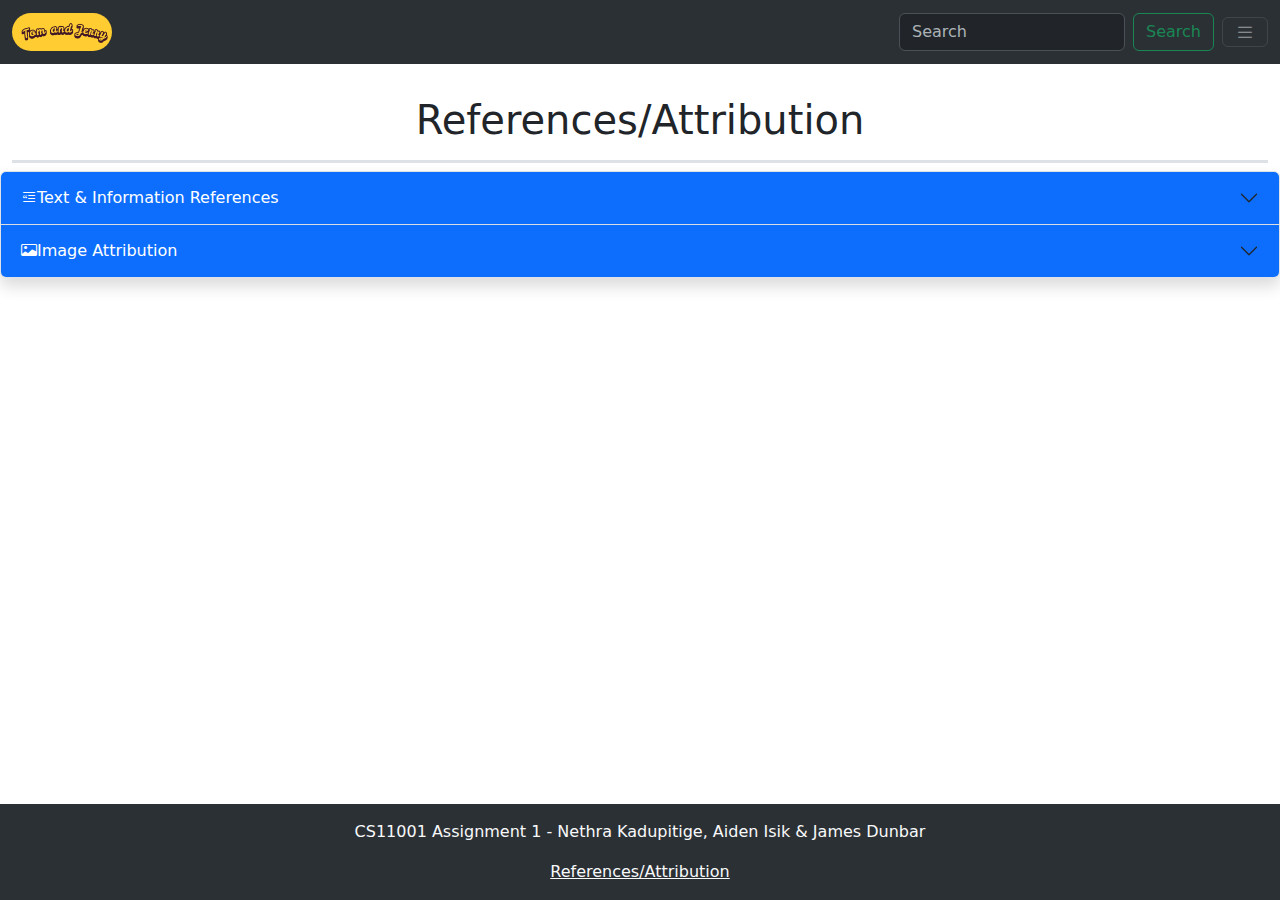
<file: pages/References.html>
<!doctype html>
<html lang="en">
  <head>
    <!-- Bootstrap prerequisites -->
    <link rel="stylesheet" href="https://cdn.jsdelivr.net/npm/bootstrap-icons@1.11.3/font/bootstrap-icons.min.css">
    <link href="https://cdn.jsdelivr.net/npm/bootstrap@5.3.2/dist/css/bootstrap.min.css" rel="stylesheet">
    <script src="https://cdn.jsdelivr.net/npm/bootstrap@5.3.2/dist/js/bootstrap.bundle.min.js"></script>

    <!-- Our own CSS -->
    <link rel="stylesheet" href="../styles/main.css">
    
    <title>References/Attribution</title>
  </head>

  <body>
    <!-- Embed navbar into the page -->
    <span id="navbar"></span>
    <script src="../scripts/Navbar.js"></script>

    <main>
      <div class="container-fluid text-center pt-5 mt-5">
        <h1 class="fw-medium border-bottom border-3 pb-3">References/Attribution</h1>
      </div>

      <!-- Accordion for attribution for different aspects of website -->
      <div class="accordion mb-4 pb-0" id="accordion">

	<!-- References for text/info -->
	<div class="accordion-item shadow">

	  <!-- Button to toggle text/info references -->
          <h2 class="accordion-header text-center">
            <button class="accordion-button collapsed bg-primary text-white" type="button" data-bs-toggle="collapse" data-bs-target="#text-info">
              <i class="bi bi-blockquote-left"></i>Text & Information References
            </button>
          </h2>

	  <!-- References for text/info -->
	  <div id="text-info" class="accordion-collapse collapse" data-bs-parent="#accordion">
            <div class="accordion-body bg-info">
	      <p>All text/information on this website is sourced from the Tom & Jerry Wikipedia page:</p>
	      <a href="https://en.wikipedia.org/wiki/Tom_and_Jerry">https://en.wikipedia.org/wiki/Tom_and_Jerry</a>
            </div>
          </div>
	</div>

	<!-- References for images -->
	<div class="accordion-item shadow">

	  <!-- Button to toggle text/info references -->
          <h2 class="accordion-header text-center">
            <button class="accordion-button collapsed bg-primary text-white" type="button" data-bs-toggle="collapse" data-bs-target="#images">
              <i class="bi bi-card-image"></i>Image Attribution
            </button>
          </h2>

	  <!-- References for text/info -->
	  <div id="images" class="accordion-collapse collapse" data-bs-parent="#accordion">
            <div class="accordion-body bg-info">
	      <p>Most images on this website are sourced from the Tom & Jerry Wikipedia page: <a href="https://en.wikipedia.org/wiki/Tom_and_Jerry">https://en.wikipedia.org/wiki/Tom_and_Jerry</a></p>
	      <br>
        <h2>Character Page</h2>
        <p>Tom: <a href="https://en.wikipedia.org/wiki/Tom_Cat">https://en.wikipedia.org/wiki/Tom_Cat</a></p>
        <p>Jerry: <a href="https://en.wikipedia.org/wiki/Jerry_Mouse">https://en.wikipedia.org/wiki/Jerry_Mouse</a></p>
        <p>Spike & Tyke: <a href="https://en.wikipedia.org/wiki/Spike_and_Tyke_(characters)">https://en.wikipedia.org/wiki/Spike_and_Tyke_(characters)</a></p>
        <p>Nibbles: <a href="https://en.wikipedia.org/wiki/Nibbles_(Tom_and_Jerry)">https://en.wikipedia.org/wiki/Nibbles_(Tom_and_Jerry)</a></p>
        <p>The Housekeeper: <a href="https://en.wikipedia.org/wiki/Mammy_Two_Shoes">https://en.wikipedia.org/wiki/Mammy_Two_Shoes</a> </p>
	      <p>The "Butch" and "Toodles Galore" images on the <a href="./Characters.html">characters</a> page are sourced from Picsum: <a href="https://picsum.photos">https://picsum.photos</a></p>
        <br>
        <h2>Controversies Page</h2>
        <p>National Association for the Advancement of Colored People (NAACP) seal: <a href="https://en.wikipedia.org/wiki/NAACP">https://en.wikipedia.org/wiki/NAACP</a></p>
        <p>Casanova Cat: <a href="https://en.wikipedia.org/wiki/Casanova_Cat">https://en.wikipedia.org/wiki/Casanova_Cat</a></p>
        <p>Mouse Cleaning: <a href="https://en.wikipedia.org/wiki/Mouse_Cleaning">https://en.wikipedia.org/wiki/Mouse_Cleaning</a></p>
        <p>Tom and Jerry Spotlight Collection: <a href="https://en.wikipedia.org/wiki/Tom_and_Jerry_Spotlight_Collection">https://en.wikipedia.org/wiki/Tom_and_Jerry_Spotlight_Collection</a></p>
        <p>Mammy Two Shoes: <a href="https://en.wikipedia.org/wiki/Mammy_Two_Shoes">https://en.wikipedia.org/wiki/Mammy_Two_Shoes</a></p>
        <br>
        <h2>Cultural Influences Page</h2>
        <p>National Lampoon: <a href="https://en.wikipedia.org/wiki/National_Lampoon_(magazine)">https://en.wikipedia.org/wiki/National_Lampoon_(magazine)</a></p>
        <p>Little Rosey: <a href="https://en.wikipedia.org/wiki/Little_Rosey">https://en.wikipedia.org/wiki/Little_Rosey</a></p>
        <p>Mad TV: <a href="https://en.wikipedia.org/wiki/Mad_TV">https://en.wikipedia.org/wiki/Mad_TV</a></p>
        <p>Ali Khamenei: <a href="https://en.wikipedia.org/wiki/Ali_Khamenei">https://en.wikipedia.org/wiki/Ali_Khamenei</a></p>
        <br>
        <h2>History Page</h2>
        <p>Puss Gets the Boot: <a href="https://en.wikipedia.org/wiki/Puss_Gets_the_Boot">https://en.wikipedia.org/wiki/Puss_Gets_the_Boot</a></p>
        <p>Tom and Jerry: The Gene Deitch Collection: <a href="https://en.wikipedia.org/wiki/Tom_and_Jerry:_The_Gene_Deitch_Collection">https://en.wikipedia.org/wiki/Tom_and_Jerry:_The_Gene_Deitch_Collection</a></p>
        <p>Tom and Jerry: The Chuck Jones Collection: <a href="https://en.wikipedia.org/wiki/Tom_and_Jerry:_The_Chuck_Jones_Collection">https://en.wikipedia.org/wiki/Tom_and_Jerry:_The_Chuck_Jones_Collection</a></p>
        <p>The Brothers Carry-Mouse-Off: <a href="https://en.wikipedia.org/wiki/The_Brothers_Carry-Mouse-Off">https://en.wikipedia.org/wiki/The_Brothers_Carry-Mouse-Off</a></p>
        <p>The Tom and Jerry Show (1975 TV series): <a href="https://en.wikipedia.org/wiki/The_Tom_and_Jerry_Show_(1975_TV_series)">https://en.wikipedia.org/wiki/The_Tom_and_Jerry_Show_(1975_TV_series)</a></p>
        <p>The Tom and Jerry Comedy Show: <a href="https://en.wikipedia.org/wiki/The_Tom_and_Jerry_Comedy_Show">https://en.wikipedia.org/wiki/The_Tom_and_Jerry_Comedy_Show</a></p>
        <p>Turner Entertainment Co.: <a href="https://en.wikipedia.org/wiki/Turner_Entertainment_Co.">https://en.wikipedia.org/wiki/Turner_Entertainment_Co.</a> </p>
        <p>Tom & Jerry Kids: <a href="https://en.wikipedia.org/wiki/Tom_%26_Jerry_Kids">https://en.wikipedia.org/wiki/Tom_%26_Jerry_Kids</a></p>
        <p>The Mansion Cat: <a href="https://en.wikipedia.org/wiki/The_Mansion_Cat">https://en.wikipedia.org/wiki/The_Mansion_Cat</a></p>
        <p>Tom and Jerry Tales: <a href="https://en.wikipedia.org/wiki/Tom_and_Jerry_Tales">https://en.wikipedia.org/wiki/Tom_and_Jerry_Tales</a></p>
        <p>The Tom and Jerry Show (2014 TV series): <a href="https://en.wikipedia.org/wiki/The_Tom_and_Jerry_Show_(2014_TV_series)">https://en.wikipedia.org/wiki/The_Tom_and_Jerry_Show_(2014_TV_series)</a>   </p>
        <p>Warner Bros. Animation: <a href="https://en.wikipedia.org/wiki/Warner_Bros._Animation">https://en.wikipedia.org/wiki/Warner_Bros._Animation</a></p>
        <p>Tom and Jerry in New York: <a href="https://en.wikipedia.org/wiki/Tom_and_Jerry_in_New_York">https://en.wikipedia.org/wiki/Tom_and_Jerry_in_New_York</a>        </p>
        <p>British Broadcasting Corporation (BBC): <a href="https://en.wikipedia.org/wiki/BBC">https://en.wikipedia.org/wiki/BBC</a></p>
        <p>TV Asahi: <a href="https://en.wikipedia.org/wiki/TV_Asahi">https://en.wikipedia.org/wiki/TV_Asahi</a></p>
        <p>China Central Television (CCTV): <a href="https://en.wikipedia.org/wiki/China_Central_Television">https://en.wikipedia.org/wiki/China_Central_Television</a></p>
        <p>ABS-CBN: <a href="https://en.wikipedia.org/wiki/ABS-CBN">https://en.wikipedia.org/wiki/ABS-CBN</a></p>
        <p>MNCTV: <a href="https://en.wikipedia.org/wiki/MNCTV">https://en.wikipedia.org/wiki/MNCTV</a></p>
            </div>
          </div>
	</div>
      </div>
    </main>
    
    <!-- Embed footer into the page -->
    <span id="footer"></span>
    <script src="../scripts/Footer.js"></script>
  </body>
</html>
</file>
<file: styles/main.css>
/* Allow positioning of the footer at the bottom of the page, even if there is not enough content */
body
{
	margin: 0;
	display: flex;
	min-height: 100vh; /* 100% of viewport height */
	flex-direction: column;
}

main
{
	display: block;
	flex: 1 0 auto; /* flex-grow: 1, flex-shrink: 0, flex-basis: auto */
}

.theatrical-short-li
{
    color: white;
    background-color: rgba(255, 255, 255, 0.2);
}
</file>
